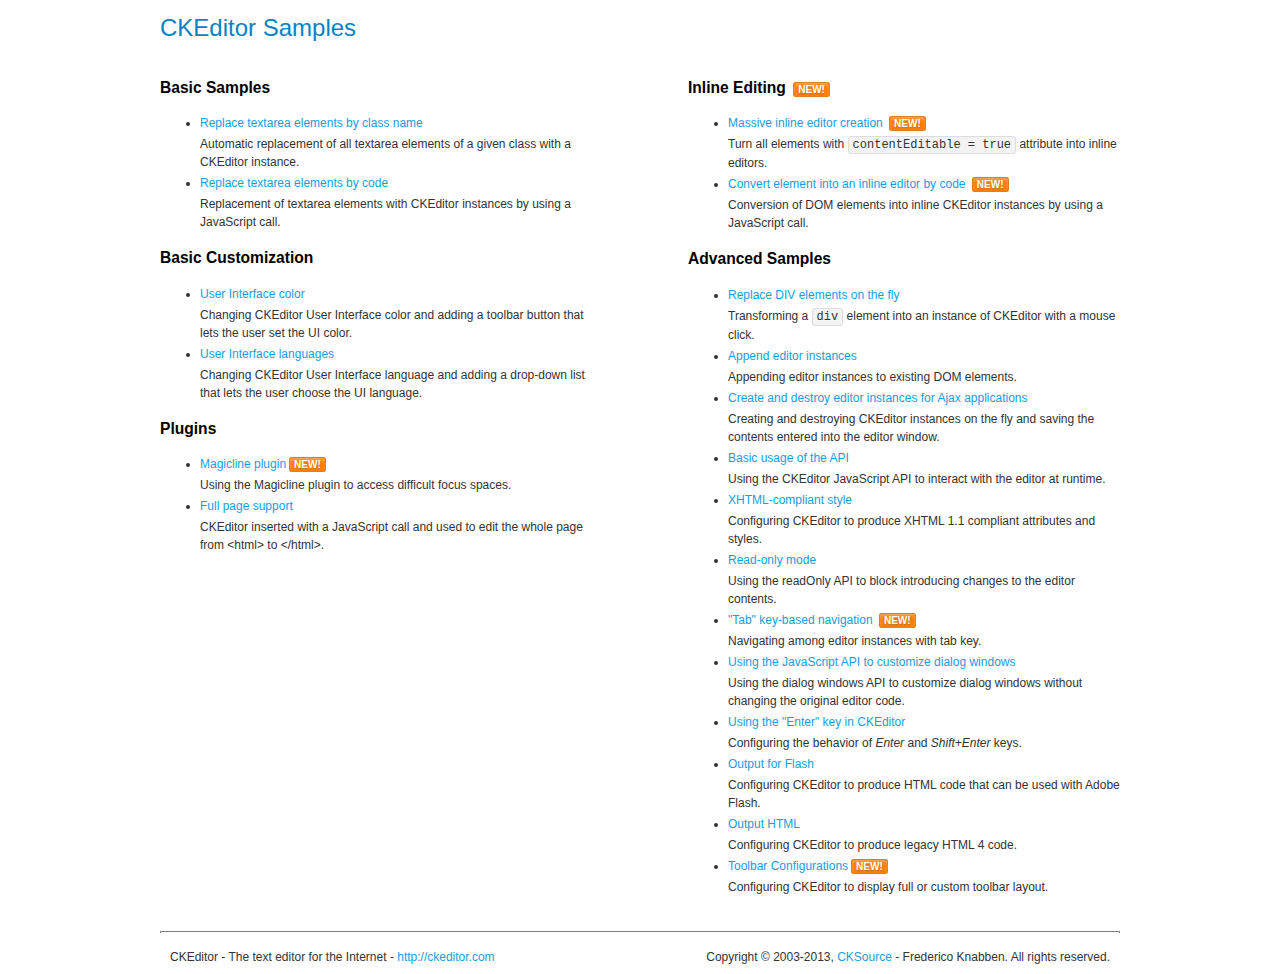
<file: platform-api/src/main/resources/static/js/ckeditor/samples/index.html>
<!DOCTYPE html>
<!--
Copyright (c) 2003-2013, CKSource - Frederico Knabben. All rights reserved.
For licensing, see LICENSE.html or http://ckeditor.com/license
-->
<html>
<head>
	<title>CKEditor Samples</title>
	<meta charset="utf-8">
	<link rel="stylesheet" href="sample.css">
</head>
<body>
	<h1 class="samples">
		CKEditor Samples
	</h1>
	<div class="twoColumns">
		<div class="twoColumnsLeft">
			<h2 class="samples">
				Basic Samples
			</h2>
			<dl class="samples">
				<dt><a class="samples" href="replacebyclass.html">Replace textarea elements by class name</a></dt>
				<dd>Automatic replacement of all textarea elements of a given class with a CKEditor instance.</dd>

				<dt><a class="samples" href="replacebycode.html">Replace textarea elements by code</a></dt>
				<dd>Replacement of textarea elements with CKEditor instances by using a JavaScript call.</dd>
			</dl>

			<h2 class="samples">
				Basic Customization
			</h2>
			<dl class="samples">
				<dt><a class="samples" href="uicolor.html">User Interface color</a></dt>
				<dd>Changing CKEditor User Interface color and adding a toolbar button that lets the user set the UI color.</dd>

				<dt><a class="samples" href="uilanguages.html">User Interface languages</a></dt>
				<dd>Changing CKEditor User Interface language and adding a drop-down list that lets the user choose the UI language.</dd>
			</dl>


			<h2 class="samples">Plugins</h2>
<dl class="samples">
<dt><a class="samples" href="plugins/magicline/magicline.html">Magicline plugin</a><span class="new">New!</span></dt>
<dd>Using the Magicline plugin to access difficult focus spaces.</dd>

<dt><a class="samples" href="plugins/wysiwygarea/fullpage.html">Full page support</a></dt>
<dd>CKEditor inserted with a JavaScript call and used to edit the whole page from &lt;html&gt; to &lt;/html&gt;.</dd>
</dl>
		</div>
		<div class="twoColumnsRight">
			<h2 class="samples">
				Inline Editing <span class="new">New!</span>
			</h2>
			<dl class="samples">
				<dt><a class="samples" href="inlineall.html">Massive inline editor creation</a> <span class="new">New!</span></dt>
				<dd>Turn all elements with <code>contentEditable = true</code> attribute into inline editors.</dd>

				<dt><a class="samples" href="inlinebycode.html">Convert element into an inline editor by code</a> <span class="new">New!</span></dt>
				<dd>Conversion of DOM elements into inline CKEditor instances by using a JavaScript call.</dd>

				
			</dl>

			<h2 class="samples">
				Advanced Samples
			</h2>
			<dl class="samples">
				<dt><a class="samples" href="divreplace.html">Replace DIV elements on the fly</a></dt>
				<dd>Transforming a <code>div</code> element into an instance of CKEditor with a mouse click.</dd>

				<dt><a class="samples" href="appendto.html">Append editor instances</a></dt>
				<dd>Appending editor instances to existing DOM elements.</dd>

				<dt><a class="samples" href="ajax.html">Create and destroy editor instances for Ajax applications</a></dt>
				<dd>Creating and destroying CKEditor instances on the fly and saving the contents entered into the editor window.</dd>

				<dt><a class="samples" href="api.html">Basic usage of the API</a></dt>
				<dd>Using the CKEditor JavaScript API to interact with the editor at runtime.</dd>

				<dt><a class="samples" href="xhtmlstyle.html">XHTML-compliant style</a></dt>
				<dd>Configuring CKEditor to produce XHTML 1.1 compliant attributes and styles.</dd>

				<dt><a class="samples" href="readonly.html">Read-only mode</a></dt>
				<dd>Using the readOnly API to block introducing changes to the editor contents.</dd>

				<dt><a class="samples" href="tabindex.html">"Tab" key-based navigation</a> <span class="new">New!</span></dt>
				<dd>Navigating among editor instances with tab key.</dd>


				
<dt><a class="samples" href="plugins/dialog/dialog.html">Using the JavaScript API to customize dialog windows</a></dt>
<dd>Using the dialog windows API to customize dialog windows without changing the original editor code.</dd>

<dt><a class="samples" href="plugins/enterkey/enterkey.html">Using the &quot;Enter&quot; key in CKEditor</a></dt>
<dd>Configuring the behavior of <em>Enter</em> and <em>Shift+Enter</em> keys.</dd>

<dt><a class="samples" href="plugins/htmlwriter/outputforflash.html">Output for Flash</a></dt>
<dd>Configuring CKEditor to produce HTML code that can be used with Adobe Flash.</dd>

<dt><a class="samples" href="plugins/htmlwriter/outputhtml.html">Output HTML</a></dt>
<dd>Configuring CKEditor to produce legacy HTML 4 code.</dd>

<dt><a class="samples" href="plugins/toolbar/toolbar.html">Toolbar Configurations</a><span class="new">New!</span></dt>
<dd>Configuring CKEditor to display full or custom toolbar layout.</dd>

			</dl>
		</div>
	</div>
	<div id="footer">
		<hr>
		<p>
			CKEditor - The text editor for the Internet - <a class="samples" href="http://ckeditor.com/">http://ckeditor.com</a>
		</p>
		<p id="copy">
			Copyright &copy; 2003-2013, <a class="samples" href="http://cksource.com/">CKSource</a> - Frederico Knabben. All rights reserved.
		</p>
	</div>
</body>
</html>
</file>
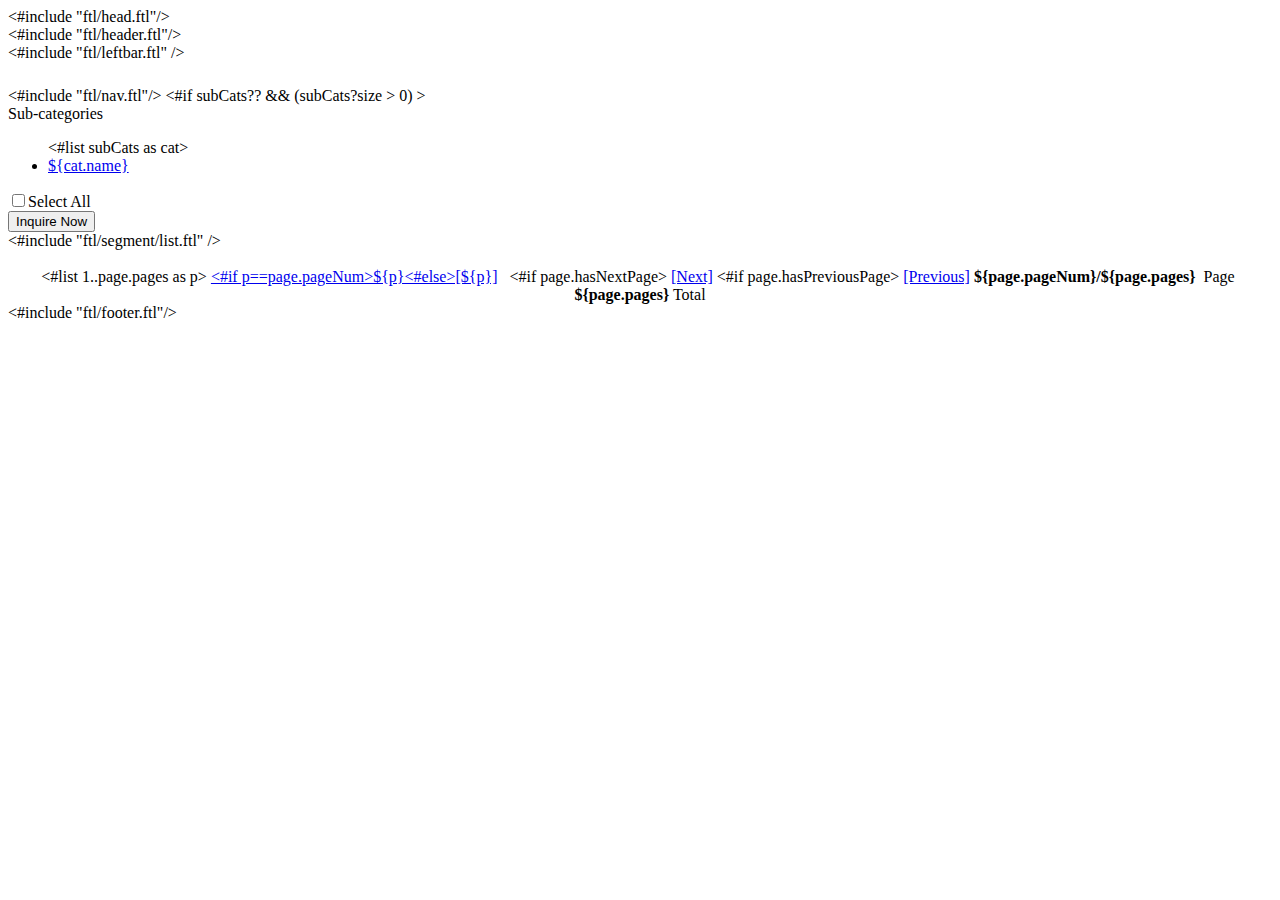
<file: company-api/src/main/resources/templates/list.htm>
<!DOCTYPE html PUBLIC "-//W3C//DTD XHTML 1.0 Strict//EN" "http://www.w3.org/TR/xhtml1/DTD/xhtml1-strict.dtd">
<html xmlns="http://www.w3.org/1999/xhtml">
<head>
    <#include "ftl/head.ftl"/>
</head>
<body>
<div class="container">
    <#include "ftl/header.ftl"/>

    <div class="pagebody clear">
        <div class="pageBG">
            <!-- 左侧导航栏 -->
            <#include "ftl/leftbar.ftl" />

            <div style="height:25px;"></div>
            <div class="mainbody">
                <!-- nav -->
                <#include "ftl/nav.ftl"/>


                <!-- 所有子categories. -->
                <#if subCats?? && (subCats?size > 0) >
                    <div class="SubCategories">
                        <div><span>Sub-categories</span></div>
                        <ul class="ContentList">
                            <#list subCats as cat>
                                <li id="subcat${cat.id}" class="childrenCatagory">
                                    <a href='product.html?catId=${cat.id}&pcatId=${cat.parentId}'>${cat.name}</a>
                                </li>
                            </#list>
                        </ul>
                    </div>
                </#if>


                <!-- 当前category -->

                <!-- list -->
                <div class="content productList">
                    <form name="feedback" action="feedback.html" method="post">
                        <div class="select">
                            <div class="checkbox">
                                <input type="checkbox" name="allSelected" onclick="Base.selectAll(this);"><label>Select
                                All</label>
                            </div>

                            <div class="button">
                                <input type="submit" name="inquire" value="Inquire Now">
                            </div>
                        </div>

                        <div class="productlist clear">
                            <!-- 列表 -->
                            <#include "ftl/segment/list.ftl" />

                            <br/><br/>

                            <!-- 分页 -->
                            <div align="center">
                                <#list 1..page.pages as p>
                                    <a style='color:cc0000'
                                       href=product.html?pageNum=${p}&pcatId=${pcatId!}&catId=${catId!}><#if p==page.pageNum>${p}<#else>[${p}]</#if></a>
                                </#list>

                                &nbsp;
                                <#if page.hasNextPage>
                                    <a href="product.html?pageNum=${page.pageNum + 1}&pcatId=${pcatId!}&catId=${catId!}">[Next]</a>
                                </#if>
                                <#if page.hasPreviousPage>
                                    <a href="product.html?pageNum=${page.pageNum - 1}&pcatId=${pcatId!}&catId=${catId!}">[Previous]</a>
                                </#if>

                                <b> ${page.pageNum}/${page.pages}</b>&nbsp; Page&nbsp; <b>${page.pages}</b> Total
                            </div>

                        </div>


                    </form>
                </div>

            </div>
        </div>
    </div>

    <!-- footer -->
    <#include "ftl/footer.ftl"/>
</div>
</div>
</body>
</html>
</file>
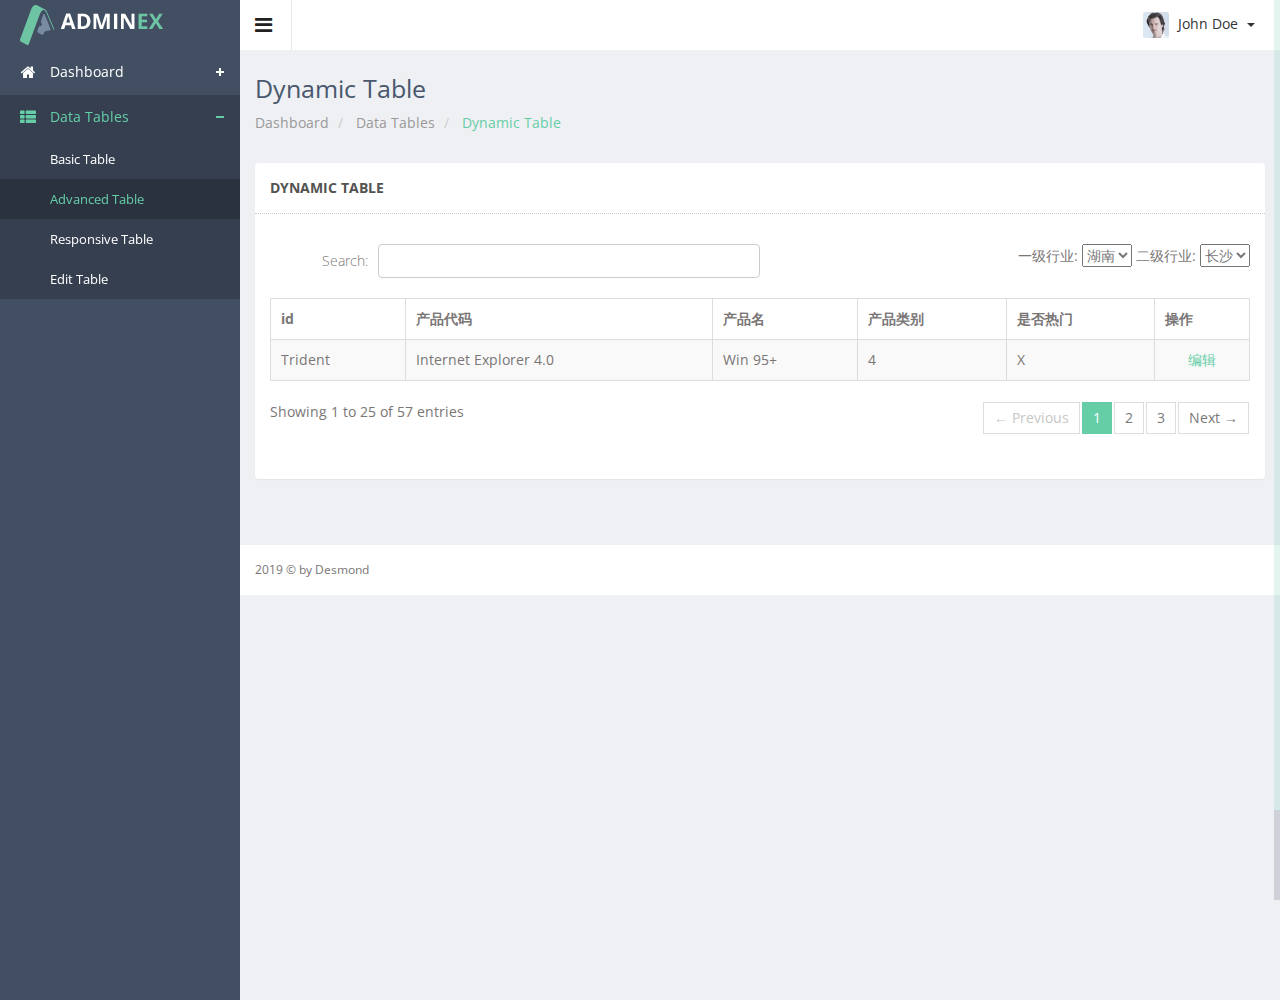
<file: platform-api/src/main/resources/static/dynamic_table.html>
<!DOCTYPE html>
<html lang="en">
<head>
    <meta charset="utf-8">
    <meta name="viewport" content="width=device-width, initial-scale=1.0, maximum-scale=1.0">
    <meta name="description" content="">
    <meta name="author" content="ThemeBucket">
    <link rel="shortcut icon" href="#" type="image/png">

    <title>Dynamic Table</title>

    <!--dynamic table-->
    <link href="js/advanced-datatable/css/demo_page.css" rel="stylesheet"/>
    <link href="js/advanced-datatable/css/demo_table.css" rel="stylesheet"/>
    <link rel="stylesheet" href="js/data-tables/DT_bootstrap.css"/>

    <link href="css/style.css" rel="stylesheet">
    <link href="css/style-responsive.css" rel="stylesheet">

    <!-- HTML5 shim and Respond.js IE8 support of HTML5 elements and media queries -->
    <!--[if lt IE 9]>
    <script src="js/html5shiv.js"></script>
    <script src="js/respond.min.js"></script>
    <![endif]-->
</head>

<body class="sticky-header">

<section>
    <!-- left side start-->
    <div class="left-side sticky-left-side">

        <!--logo and iconic logo start-->
        <div class="logo">
            <a href="index.html"><img src="images/logo.png" alt=""></a>
        </div>

        <div class="logo-icon text-center">
            <a href="index.html"><img src="images/logo_icon.png" alt=""></a>
        </div>
        <!--logo and iconic logo end-->


        <div class="left-side-inner">

            <!-- visible to small devices only -->
            <div class="visible-xs hidden-sm hidden-md hidden-lg">
                <div class="media logged-user">
                    <img alt="" src="images/photos/user-avatar.png" class="media-object">
                    <div class="media-body">
                        <h4><a href="#">John Doe</a></h4>
                        <span>"Hello There..."</span>
                    </div>
                </div>

                <h5 class="left-nav-title">Account Information</h5>
                <ul class="nav nav-pills nav-stacked custom-nav">
                    <li><a href="#"><i class="fa fa-user"></i> <span>Profile</span></a></li>
                    <li><a href="#"><i class="fa fa-cog"></i> <span>Settings</span></a></li>
                    <li><a href="#"><i class="fa fa-sign-out"></i> <span>Sign Out</span></a></li>
                </ul>
            </div>

            <!--sidebar nav start-->
            <ul class="nav nav-pills nav-stacked custom-nav">
                <li class="menu-list"><a href="index.html"><i class="fa fa-home"></i> <span>Dashboard</span></a>
                    <ul class="sub-menu-list">
                        <li><a href="index_alt.html"> Dashboard 1</a></li>
                        <li><a href="index.html"> Dashboard 2</a></li>
                    </ul>
                </li>

                <li class="menu-list nav-active"><a href="#"><i class="fa fa-th-list"></i> <span>Data Tables</span></a>
                    <ul class="sub-menu-list">
                        <li><a href="basic_table.html"> Basic Table</a></li>
                        <li class="active"><a href="dynamic_table.html"> Advanced Table</a></li>
                        <li><a href="responsive_table.html"> Responsive Table</a></li>
                        <li><a href="editable_table.html"> Edit Table</a></li>
                    </ul>
                </li>
            </ul>
            <!--sidebar nav end-->

        </div>
    </div>
    <!-- left side end-->

    <!-- main content start-->
    <div class="main-content">

        <!-- header section start-->
        <div class="header-section">

            <!--toggle button start-->
            <a class="toggle-btn"><i class="fa fa-bars"></i></a>
            <!--toggle button end-->

            <!--notification menu start -->
            <div class="menu-right">
                <ul class="notification-menu">
                    <li>
                        <a href="#" class="btn btn-default dropdown-toggle" data-toggle="dropdown">
                            <img src="images/photos/user-avatar.png" alt=""/>
                            John Doe
                            <span class="caret"></span>
                        </a>
                        <ul class="dropdown-menu dropdown-menu-usermenu pull-right">
                            <li><a href="#"><i class="fa fa-user"></i> Profile</a></li>
                            <li><a href="#"><i class="fa fa-cog"></i> Settings</a></li>
                            <li><a href="#"><i class="fa fa-sign-out"></i> Log Out</a></li>
                        </ul>
                    </li>

                </ul>
            </div>
            <!--notification menu end -->

        </div>
        <!-- header section end-->

        <!-- page heading start-->
        <div class="page-heading">
            <h3>
                Dynamic Table
            </h3>
            <ul class="breadcrumb">
                <li>
                    <a href="#">Dashboard</a>
                </li>
                <li>
                    <a href="#">Data Tables</a>
                </li>
                <li class="active"> Dynamic Table</li>
            </ul>
        </div>
        <!-- page heading end-->

        <!--body wrapper start-->
        <div class="wrapper">
            <div class="row">
                <div class="col-sm-12">
                    <section class="panel">
                        <header class="panel-heading">
                            Dynamic Table
                        </header>
                        <div class="panel-body">
                            <div class="adv-table">
                                <div class="row-fluid">
                                    <div class="span6">
                                        <div class="dataTables_filter" >
                                            一级行业:
                                            <select id="catSelect_lv1">
                                                <option>湖南</option>
                                                <option>广东</option>
                                            </select>

                                            二级行业:
                                            <select id="catSelect_lv2">
                                                <option>长沙</option>
                                                <option>衡阳</option>
                                            </select>
                                        </div>
                                    </div>

                                    <div class="span6">
                                        <div class="dataTables_filter" id="dynamic-table_filter2"><label>Search: <input
                                                type="text" class="form-control" aria-controls="dynamic-table"></label>
                                        </div>
                                    </div>
                                </div>

                                <!-- tables -->
                                <table class="display table table-bordered table-striped" id="dynamic-table">
                                    <thead>
                                    <tr>
                                        <th>id</th>
                                        <th>产品代码</th>
                                        <th>产品名</th>
                                        <th>产品类别</th>
                                        <th>是否热门</th>
                                        <th>操作</th>
                                    </tr>
                                    </thead>
                                    <tbody>
                                    <tr class="gradeX">
                                        <td>Trident</td>
                                        <td>Internet
                                            Explorer 4.0
                                        </td>
                                        <td>Win 95+</td>
                                        <td>4</td>
                                        <td>X</td>
                                        <td class="center">
                                            <a href="#">编辑</a>
                                        </td>
                                    </tr>
                                    </tbody>

                                </table>

                                <!-- pagination -->
                                <div class="row-fluid">
                                    <div class="span6">
                                        <div class="dataTables_info" id="dynamic-table_info">Showing 1 to 25 of 57
                                            entries
                                        </div>
                                    </div>
                                    <div class="span6">
                                        <div class="dataTables_paginate paging_bootstrap pagination">
                                            <ul>
                                                <li class="prev disabled"><a href="#">← Previous</a></li>
                                                <li class="active"><a href="#">1</a></li>
                                                <li><a href="#">2</a></li>
                                                <li><a href="#">3</a></li>
                                                <li class="next"><a href="#">Next → </a></li>
                                            </ul>
                                        </div>
                                    </div>
                                </div>
                            </div>
                        </div>
                    </section>
                </div>
            </div>
        </div>
        <!--body wrapper end-->

        <!--footer section start-->
        <footer>
            2019 &copy; by Desmond
        </footer>
        <!--footer section end-->


    </div>
    <!-- main content end-->
</section>

<!-- Placed js at the end of the document so the pages load faster -->
<script src="js/jquery-1.10.2.min.js"></script>
<script src="js/jquery-ui-1.9.2.custom.min.js"></script>
<script src="js/jquery-migrate-1.2.1.min.js"></script>
<script src="js/bootstrap.min.js"></script>
<script src="js/modernizr.min.js"></script>
<script src="js/jquery.nicescroll.js"></script>

<!--dynamic table-->
<script type="text/javascript" language="javascript" src="js/advanced-datatable/js/jquery.dataTables.js"></script>
<script type="text/javascript" src="js/data-tables/DT_bootstrap.js"></script>
<!--dynamic table initialization -->
<!--<script src="js/dynamic_table_init.js"></script>-->

<!--common scripts for all pages-->
<script src="js/scripts.js"></script>

</body>
</html>
</file>
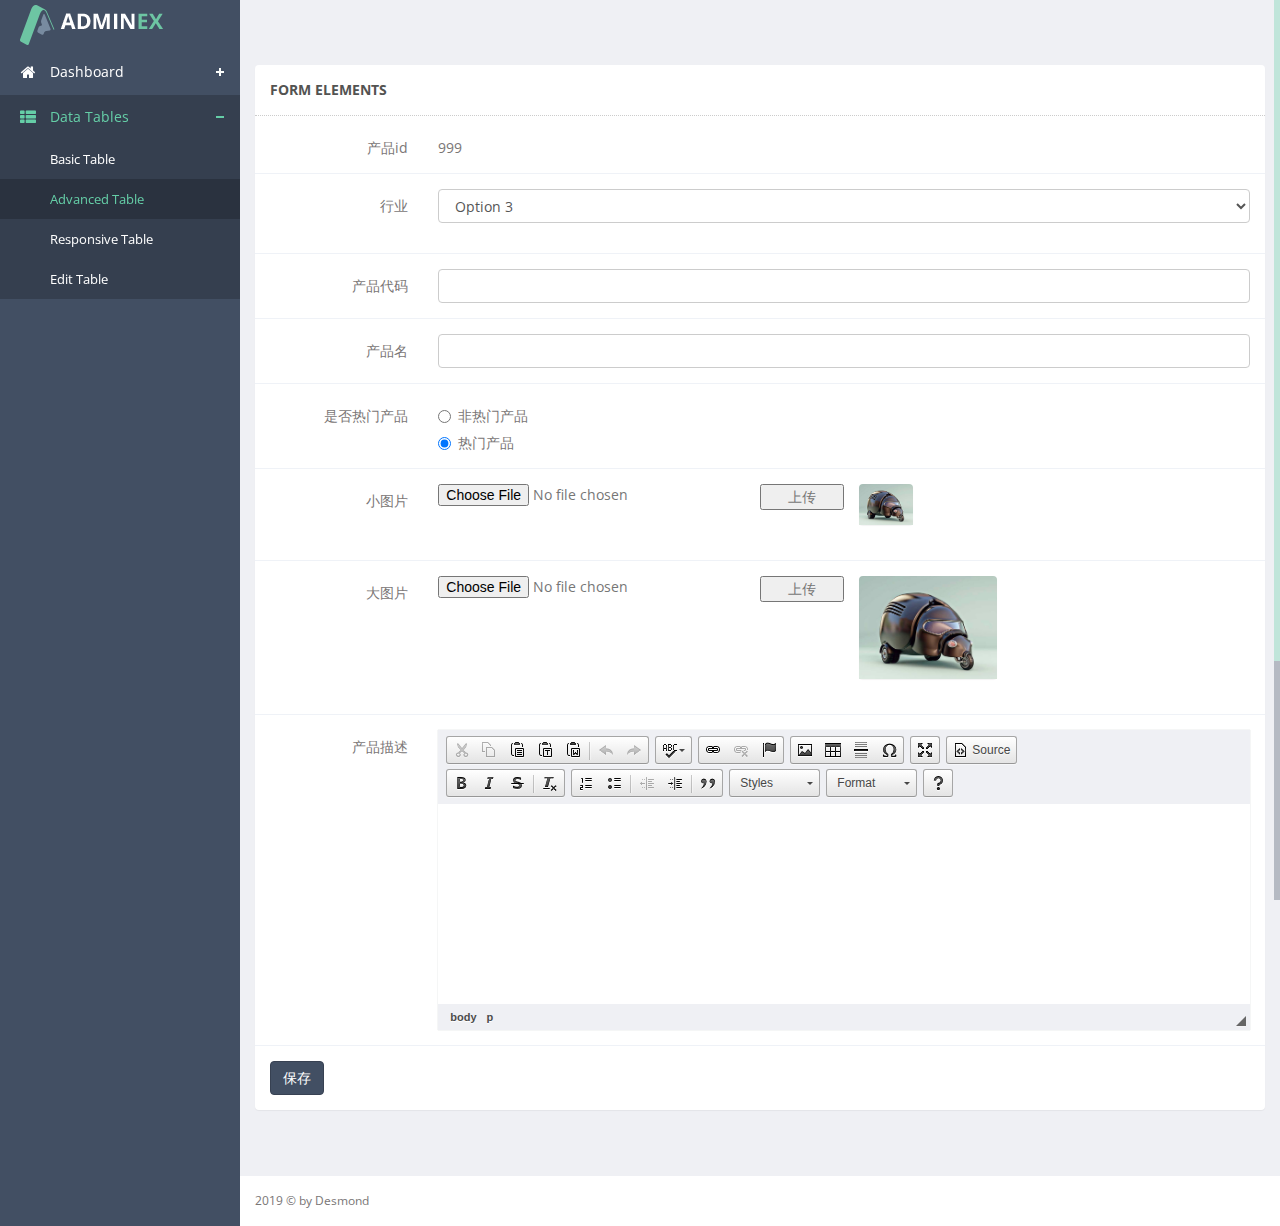
<file: platform-api/src/main/resources/static/form_layouts.html>
<!DOCTYPE html>
<html lang="en">
<head>
    <meta charset="utf-8">
    <meta name="viewport" content="width=device-width, initial-scale=1.0, maximum-scale=1.0">
    <meta name="description" content="">
    <meta name="author" content="ThemeBucket">
    <link rel="shortcut icon" href="#" type="image/png">

    <title>Form Layouts</title>

    <link href="css/style.css" rel="stylesheet">
    <link href="css/style-responsive.css" rel="stylesheet">

    <!-- HTML5 shim and Respond.js IE8 support of HTML5 elements and media queries -->
    <!--[if lt IE 9]>
    <script src="js/html5shiv.js"></script>
    <script src="js/respond.min.js"></script>
    <![endif]-->
</head>

<body class="sticky-header">
<section>
    <!-- left side start-->
    <div class="left-side sticky-left-side">

        <!--logo and iconic logo start-->
        <div class="logo">
            <a href="index.html"><img src="images/logo.png" alt=""></a>
        </div>

        <div class="logo-icon text-center">
            <a href="index.html"><img src="images/logo_icon.png" alt=""></a>
        </div>
        <!--logo and iconic logo end-->


        <div class="left-side-inner">

            <!-- visible to small devices only -->
            <div class="visible-xs hidden-sm hidden-md hidden-lg">
                <div class="media logged-user">
                    <img alt="" src="images/photos/user-avatar.png" class="media-object">
                    <div class="media-body">
                        <h4><a href="#">John Doe</a></h4>
                        <span>"Hello There..."</span>
                    </div>
                </div>

                <h5 class="left-nav-title">Account Information</h5>
                <ul class="nav nav-pills nav-stacked custom-nav">
                    <li><a href="#"><i class="fa fa-user"></i> <span>Profile</span></a></li>
                    <li><a href="#"><i class="fa fa-cog"></i> <span>Settings</span></a></li>
                    <li><a href="#"><i class="fa fa-sign-out"></i> <span>Sign Out</span></a></li>
                </ul>
            </div>

            <!--sidebar nav start-->
            <ul class="nav nav-pills nav-stacked custom-nav">
                <li class="menu-list"><a href="index.html"><i class="fa fa-home"></i> <span>Dashboard</span></a>
                    <ul class="sub-menu-list">
                        <li><a href="index_alt.html"> Dashboard 1</a></li>
                        <li><a href="index.html"> Dashboard 2</a></li>
                    </ul>
                </li>

                <li class="menu-list nav-active"><a href="#"><i class="fa fa-th-list"></i> <span>Data Tables</span></a>
                    <ul class="sub-menu-list">
                        <li><a href="basic_table.html"> Basic Table</a></li>
                        <li class="active"><a href="dynamic_table.html"> Advanced Table</a></li>
                        <li><a href="responsive_table.html"> Responsive Table</a></li>
                        <li><a href="editable_table.html"> Edit Table</a></li>
                    </ul>
                </li>
            </ul>
            <!--sidebar nav end-->

        </div>
    </div>
    <!-- left side end-->

    <!-- main content start-->
    <div class="main-content">

        <!--body wrapper start-->
        <section class="wrapper">
            <!-- page start-->

            <div class="row">
                <div class="col-lg-12">
                    <section class="panel">
                        <header class="panel-heading">
                            Form Elements
                        </header>
                        <div class="panel-body">
                            <form class="form-horizontal adminex-form" id="product_form">
                                <div class="form-group">
                                    <label class="col-lg-2 col-sm-2 control-label">产品id</label>
                                    <div class="col-lg-10">
                                        <input type="hidden" name="id" value="${prod!}" />
                                        <p class="form-control-static">999</p>
                                    </div>
                                </div>
                                <div class="form-group">
                                    <label class="col-sm-2 control-label col-lg-2">行业</label>
                                    <div class="col-lg-10">
                                        <select class="form-control m-bot15" name="categoryId">
                                            <option>Option 1</option>
                                            <option>Option 2</option>
                                            <option selected>Option 3</option>
                                        </select>
                                    </div>
                                </div>
                                <div class="form-group">
                                    <label class="col-sm-2 col-sm-2 control-label">产品代码</label>
                                    <div class="col-sm-10">
                                        <input type="text" name="code" class="form-control">
                                    </div>
                                </div>
                                <div class="form-group">
                                    <label class="col-sm-2 col-sm-2 control-label">产品名</label>
                                    <div class="col-sm-10">
                                        <input type="text" name="name" class="form-control">
                                    </div>
                                </div>

                                <div class="form-group">
                                    <label class="col-sm-2 control-label col-lg-2" >是否热门产品</label>
                                    <div class="col-lg-10">
                                        <div class="radio">
                                            <label>
                                                <input type="radio" name="hotFlag" id="optionsRadios1"
                                                       value="false">
                                                非热门产品
                                            </label>
                                        </div>
                                        <div class="radio">
                                            <label>
                                                <input type="radio" name="hotFlag" id="optionsRadios2"
                                                       value="true" checked>
                                                热门产品
                                            </label>
                                        </div>
                                    </div>
                                </div>


                                <div class="form-group">
                                    <label class="col-sm-2 col-sm-2 control-label">小图片</label>
                                    <input type="file" class="col-sm-4" id="small_prod_file">
                                    <input type="hidden" value="" name="imgName" id="imgName" />
                                    <input type="hidden" value="" name="imgPath" id="smallProdImgPath" />
                                    <input type="button" class="col-sm-1" id="small_prod_img_btn" value="上传"/>
                                    <div class="col-md-1">
                                        <div class="panel widget-info-one">
                                            <div class="avatar-img">
                                                <img src="images/gallery/image3.jpg" id = "small_prod_img" alt="">
                                            </div>
                                        </div>
                                    </div>
                                </div>

                                <div class="form-group">
                                    <label class="col-sm-2 col-sm-2 control-label">大图片</label>
                                    <input type="file" class="col-sm-4" id="big_prod_file">
                                    <input type="hidden" value="" name="imgPathLarge" id="bigProdImgPath" />
                                    <input type="button" class="col-sm-1" id="big_prod_img_btn" value="上传"/>
                                    <div class="col-md-2">
                                        <div class="panel widget-info-one">
                                            <div class="avatar-img">
                                                <img src="images/gallery/image3.jpg" id = "big_prod_img" alt="">
                                            </div>
                                        </div>
                                    </div>
                                </div>

                                <div class="form-group">
                                    <label class="col-sm-2 col-sm-2 control-label">产品描述</label>

                                    <div class="col-sm-10">
                                        <textarea class="form-control ckeditor" name="desc" rows="6"></textarea>
                                    </div>
                                </div>


                                <button type="submit" class="btn btn-primary">保存</button>
                            </form>
                        </div>
                    </section>
                </div>
            </div>
            <!-- page end-->
        </section>
        <!--body wrapper end-->

        <!--footer section start-->
        <footer>
            2019 &copy;  by Desmond
        </footer>
        <!--footer section end-->


    </div>
    <!-- main content end-->
</section>

<!-- Placed js at the end of the document so the pages load faster -->
<script src="js/jquery-1.10.2.min.js"></script>
<script src="js/jquery-ui-1.9.2.custom.min.js"></script>
<script src="js/jquery-migrate-1.2.1.min.js"></script>
<script src="js/bootstrap.min.js"></script>
<script src="js/modernizr.min.js"></script>
<script src="js/jquery.nicescroll.js"></script>

<script type="text/javascript" src="js/ckeditor/ckeditor.js"></script>

<!--common scripts for all pages-->
<script src="js/scripts.js"></script>

<script type="text/javascript">
    $('#small_prod_img_btn').click(function () {
        var file = $('#small_prod_file');
        var fileName = $('#imgName');
        var filePath = $('#smallProdImgPath');
        var img = $('#small_prod_img');

        upload(file, img, fileName, filePath);
    });

    $('#big_prod_img_btn').click(function () {
        var file = $('#big_prod_file');
        var fileName = $('#imgName');
        var filePath = $('#bigProdImgPath');
        var img = $('#big_prod_img');

        upload(file, img, fileName, filePath);
    });


    var upload = function ($fileInput, $img, $fileName, $filePath) {
        var formData = new FormData();
        formData.append("file", $fileInput[0].files[0]);
        $.ajax({
            url : 'http://localhost:9096/file/upload',
            type : 'POST',
            data : formData,
            // 告诉jQuery不要去处理发送的数据
            processData : false,
            // 告诉jQuery不要去设置Content-Type请求头
            contentType : false,
            beforeSend:function(){
                console.log("正在进行，请稍候");
            },
            success : function(responseStr) {
                var url = responseStr.url;
                var fileName = responseStr.fileName;
                var filePath = responseStr.filePath;

                $img.attr('src', url);
                $img.attr('alt', fileName);

                $fileName.val(fileName);
                $filePath.val(filePath);
            },
            error : function(responseStr) {
                console.log("error");
            }
        });
    }
</script>

</body>
</html>
</file>
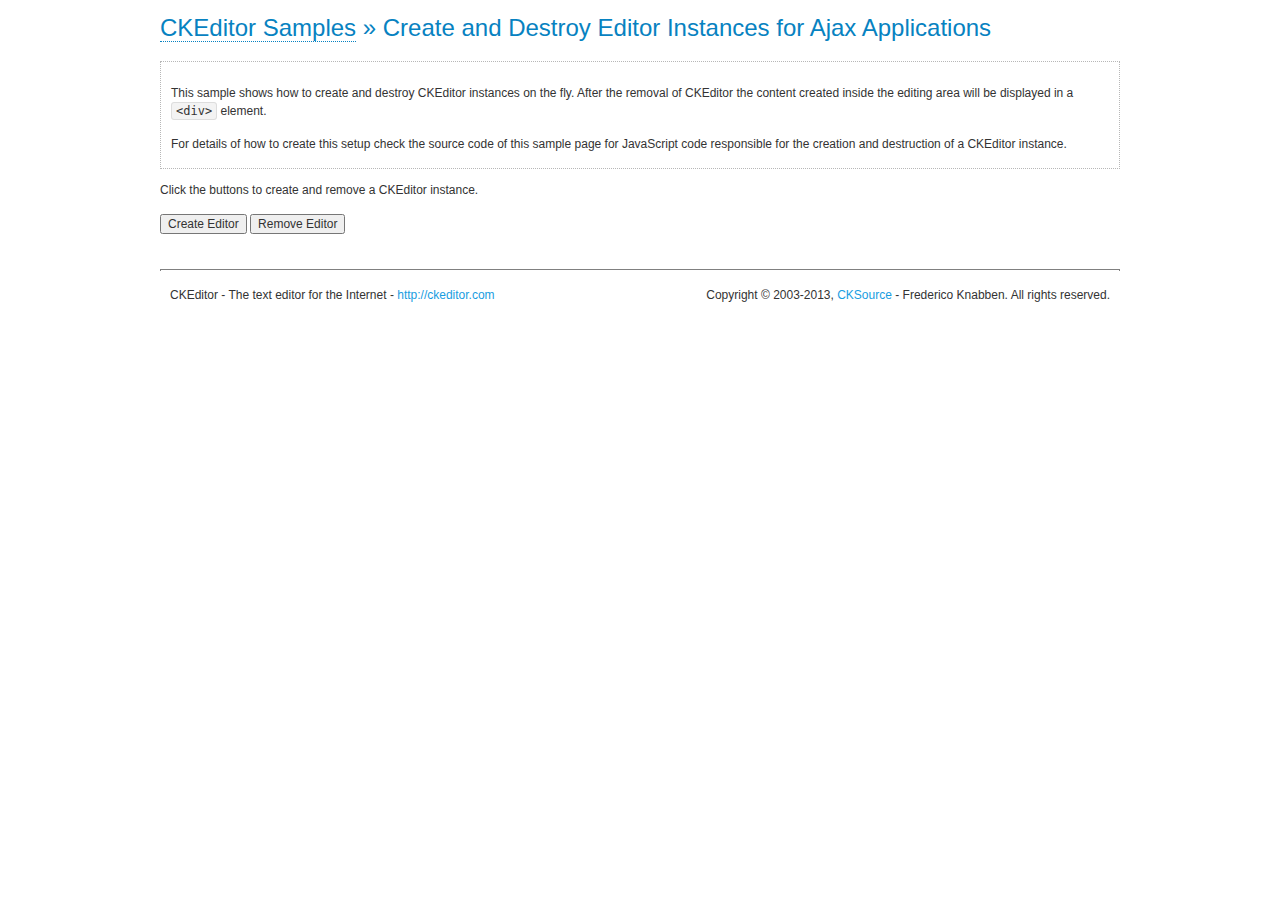
<file: platform-api/src/main/resources/static/js/ckeditor/samples/ajax.html>
<!DOCTYPE html>
<!--
Copyright (c) 2003-2013, CKSource - Frederico Knabben. All rights reserved.
For licensing, see LICENSE.html or http://ckeditor.com/license
-->
<html>
<head>
	<title>Ajax &mdash; CKEditor Sample</title>
	<meta charset="utf-8">
	<script src="../ckeditor.js"></script>
	<link rel="stylesheet" href="sample.css">
	<script>

		var editor, html = '';

		function createEditor() {
			if ( editor )
				return;

			// Create a new editor inside the <div id="editor">, setting its value to html
			var config = {};
			editor = CKEDITOR.appendTo( 'editor', config, html );
		}

		function removeEditor() {
			if ( !editor )
				return;

			// Retrieve the editor contents. In an Ajax application, this data would be
			// sent to the server or used in any other way.
			document.getElementById( 'editorcontents' ).innerHTML = html = editor.getData();
			document.getElementById( 'contents' ).style.display = '';

			// Destroy the editor.
			editor.destroy();
			editor = null;
		}

	</script>
</head>
<body>
	<h1 class="samples">
		<a href="index.html">CKEditor Samples</a> &raquo; Create and Destroy Editor Instances for Ajax Applications
	</h1>
	<div class="description">
		<p>
			This sample shows how to create and destroy CKEditor instances on the fly. After the removal of CKEditor the content created inside the editing
			area will be displayed in a <code>&lt;div&gt;</code> element.
		</p>
		<p>
			For details of how to create this setup check the source code of this sample page
			for JavaScript code responsible for the creation and destruction of a CKEditor instance.
		</p>
	</div>
	<p>Click the buttons to create and remove a CKEditor instance.</p>
	<p>
		<input onclick="createEditor();" type="button" value="Create Editor">
		<input onclick="removeEditor();" type="button" value="Remove Editor">
	</p>
	<!-- This div will hold the editor. -->
	<div id="editor">
	</div>
	<div id="contents" style="display: none">
		<p>
			Edited Contents:
		</p>
		<!-- This div will be used to display the editor contents. -->
		<div id="editorcontents">
		</div>
	</div>
	<div id="footer">
		<hr>
		<p>
			CKEditor - The text editor for the Internet - <a class="samples" href="http://ckeditor.com/">http://ckeditor.com</a>
		</p>
		<p id="copy">
			Copyright &copy; 2003-2013, <a class="samples" href="http://cksource.com/">CKSource</a> - Frederico
			Knabben. All rights reserved.
		</p>
	</div>
</body>
</html>
</file>
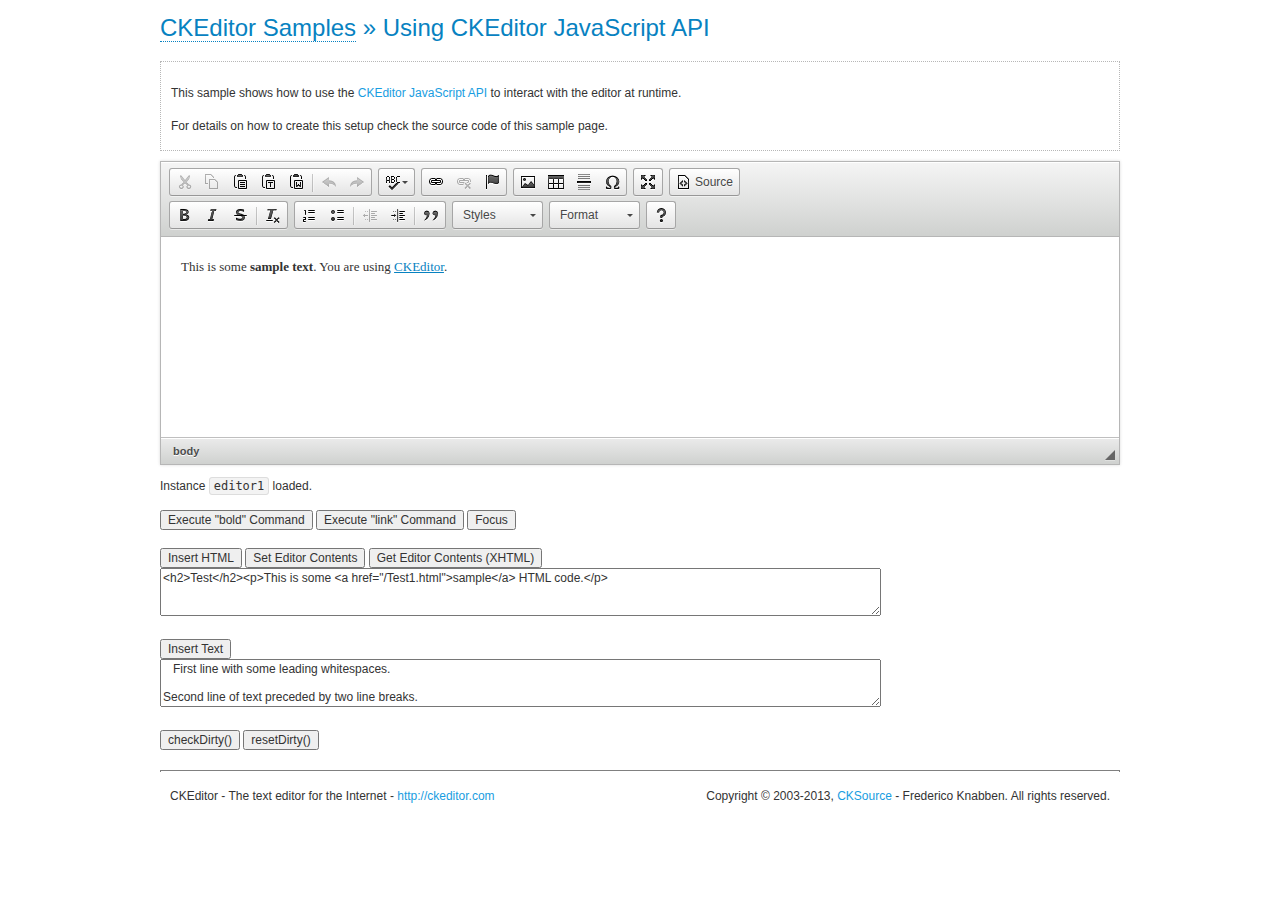
<file: platform-api/src/main/resources/static/js/ckeditor/samples/api.html>
<!DOCTYPE html>
<!--
Copyright (c) 2003-2013, CKSource - Frederico Knabben. All rights reserved.
For licensing, see LICENSE.html or http://ckeditor.com/license
-->
<html>
<head>
	<meta charset="utf-8">
	<title>API Usage &mdash; CKEditor Sample</title>
	<script src="../ckeditor.js"></script>
	<link href="sample.css" rel="stylesheet">
	<script>

// The instanceReady event is fired, when an instance of CKEditor has finished
// its initialization.
CKEDITOR.on( 'instanceReady', function( ev ) {
	// Show the editor name and description in the browser status bar.
	document.getElementById( 'eMessage' ).innerHTML = 'Instance <code>' + ev.editor.name + '<\/code> loaded.';

	// Show this sample buttons.
	document.getElementById( 'eButtons' ).style.display = 'block';
});

function InsertHTML() {
	// Get the editor instance that we want to interact with.
	var editor = CKEDITOR.instances.editor1;
	var value = document.getElementById( 'htmlArea' ).value;

	// Check the active editing mode.
	if ( editor.mode == 'wysiwyg' )
	{
		// Insert HTML code.
		// http://docs.ckeditor.com/#!/api/CKEDITOR.editor-method-insertHtml
		editor.insertHtml( value );
	}
	else
		alert( 'You must be in WYSIWYG mode!' );
}

function InsertText() {
	// Get the editor instance that we want to interact with.
	var editor = CKEDITOR.instances.editor1;
	var value = document.getElementById( 'txtArea' ).value;

	// Check the active editing mode.
	if ( editor.mode == 'wysiwyg' )
	{
		// Insert as plain text.
		// http://docs.ckeditor.com/#!/api/CKEDITOR.editor-method-insertText
		editor.insertText( value );
	}
	else
		alert( 'You must be in WYSIWYG mode!' );
}

function SetContents() {
	// Get the editor instance that we want to interact with.
	var editor = CKEDITOR.instances.editor1;
	var value = document.getElementById( 'htmlArea' ).value;

	// Set editor contents (replace current contents).
	// http://docs.ckeditor.com/#!/api/CKEDITOR.editor-method-setData
	editor.setData( value );
}

function GetContents() {
	// Get the editor instance that you want to interact with.
	var editor = CKEDITOR.instances.editor1;

	// Get editor contents
	// http://docs.ckeditor.com/#!/api/CKEDITOR.editor-method-getData
	alert( editor.getData() );
}

function ExecuteCommand( commandName ) {
	// Get the editor instance that we want to interact with.
	var editor = CKEDITOR.instances.editor1;

	// Check the active editing mode.
	if ( editor.mode == 'wysiwyg' )
	{
		// Execute the command.
		// http://docs.ckeditor.com/#!/api/CKEDITOR.editor-method-execCommand
		editor.execCommand( commandName );
	}
	else
		alert( 'You must be in WYSIWYG mode!' );
}

function CheckDirty() {
	// Get the editor instance that we want to interact with.
	var editor = CKEDITOR.instances.editor1;
	// Checks whether the current editor contents present changes when compared
	// to the contents loaded into the editor at startup
	// http://docs.ckeditor.com/#!/api/CKEDITOR.editor-method-checkDirty
	alert( editor.checkDirty() );
}

function ResetDirty() {
	// Get the editor instance that we want to interact with.
	var editor = CKEDITOR.instances.editor1;
	// Resets the "dirty state" of the editor (see CheckDirty())
	// http://docs.ckeditor.com/#!/api/CKEDITOR.editor-method-resetDirty
	editor.resetDirty();
	alert( 'The "IsDirty" status has been reset' );
}

function Focus() {
	CKEDITOR.instances.editor1.focus();
}

function onFocus() {
	document.getElementById( 'eMessage' ).innerHTML = '<b>' + this.name + ' is focused </b>';
}

function onBlur() {
	document.getElementById( 'eMessage' ).innerHTML = this.name + ' lost focus';
}

	</script>

</head>
<body>
	<h1 class="samples">
		<a href="index.html">CKEditor Samples</a> &raquo; Using CKEditor JavaScript API
	</h1>
	<div class="description">
	<p>
		This sample shows how to use the
		<a class="samples" href="http://docs.ckeditor.com/#!/api/CKEDITOR.editor">CKEditor JavaScript API</a>
		to interact with the editor at runtime.
	</p>
	<p>
		For details on how to create this setup check the source code of this sample page.
	</p>
	</div>

	<!-- This <div> holds alert messages to be display in the sample page. -->
	<div id="alerts">
		<noscript>
			<p>
				<strong>CKEditor requires JavaScript to run</strong>. In a browser with no JavaScript
				support, like yours, you should still see the contents (HTML data) and you should
				be able to edit it normally, without a rich editor interface.
			</p>
		</noscript>
	</div>
	<form action="../../../samples/sample_posteddata.php" method="post">
		<textarea cols="100" id="editor1" name="editor1" rows="10">&lt;p&gt;This is some &lt;strong&gt;sample text&lt;/strong&gt;. You are using &lt;a href="http://ckeditor.com/"&gt;CKEditor&lt;/a&gt;.&lt;/p&gt;</textarea>

		<script>
			// Replace the <textarea id="editor1"> with an CKEditor instance.
			CKEDITOR.replace( 'editor1', {
				on: {
					focus: onFocus,
					blur: onBlur,

					// Check for availability of corresponding plugins.
					pluginsLoaded: function( evt ) {
						var doc = CKEDITOR.document, ed = evt.editor;
						if ( !ed.getCommand( 'bold' ) )
							doc.getById( 'exec-bold' ).hide();
						if ( !ed.getCommand( 'link' ) )
							doc.getById( 'exec-link' ).hide();
					}
				}
			});
		</script>

		<p id="eMessage">
		</p>

		<div id="eButtons" style="display: none">
			<input id="exec-bold" onclick="ExecuteCommand('bold');" type="button" value="Execute &quot;bold&quot; Command">
			<input id="exec-link" onclick="ExecuteCommand('link');" type="button" value="Execute &quot;link&quot; Command">
			<input onclick="Focus();" type="button" value="Focus">
			<br><br>
			<input onclick="InsertHTML();" type="button" value="Insert HTML">
			<input onclick="SetContents();" type="button" value="Set Editor Contents">
			<input onclick="GetContents();" type="button" value="Get Editor Contents (XHTML)">
			<br>
			<textarea cols="100" id="htmlArea" rows="3">&lt;h2&gt;Test&lt;/h2&gt;&lt;p&gt;This is some &lt;a href="/Test1.html"&gt;sample&lt;/a&gt; HTML code.&lt;/p&gt;</textarea>
			<br>
			<br>
			<input onclick="InsertText();" type="button" value="Insert Text">
			<br>
			<textarea cols="100" id="txtArea" rows="3">   First line with some leading whitespaces.

Second line of text preceded by two line breaks.</textarea>
			<br>
			<br>
			<input onclick="CheckDirty();" type="button" value="checkDirty()">
			<input onclick="ResetDirty();" type="button" value="resetDirty()">
		</div>
	</form>
	<div id="footer">
		<hr>
		<p>
			CKEditor - The text editor for the Internet - <a class="samples" href="http://ckeditor.com/">http://ckeditor.com</a>
		</p>
		<p id="copy">
			Copyright &copy; 2003-2013, <a class="samples" href="http://cksource.com/">CKSource</a> - Frederico
			Knabben. All rights reserved.
		</p>
	</div>
</body>
</html>
</file>
<file: platform-api/src/main/resources/static/js/ckeditor/samples/sample.css>
/*
Copyright (c) 2003-2013, CKSource - Frederico Knabben. All rights reserved.
For licensing, see LICENSE.html or http://ckeditor.com/license
*/

html, body, h1, h2, h3, h4, h5, h6, div, span, blockquote, p, address, form, fieldset, img, ul, ol, dl, dt, dd, li, hr, table, td, th, strong, em, sup, sub, dfn, ins, del, q, cite, var, samp, code, kbd, tt, pre
{
	line-height: 1.5em;
}

body
{
	padding: 10px 30px;
}

input, textarea, select, option, optgroup, button, td, th
{
	font-size: 100%;
}

pre, code, kbd, samp, tt
{
	font-family: monospace,monospace;
	font-size: 1em;
}

body {
    width: 960px;
    margin: 0 auto;
}

code
{
	background: #f3f3f3;
	border: 1px solid #ddd;
	padding: 1px 4px;

	-moz-border-radius: 3px;
	-webkit-border-radius: 3px;
	border-radius: 3px;
}

.new
{
	background: #FF7E00;
	border: 1px solid #DA8028;
	color: #fff;
	font-size: 10px;
	font-weight: bold;
	padding: 1px 4px;
	text-shadow: 0 1px 0 #C97626;
	text-transform: uppercase;
	margin: 0 0 0 3px;

	-moz-border-radius: 3px;
	-webkit-border-radius: 3px;
	border-radius: 3px;

	-moz-box-shadow: 0 2px 3px 0 #FFA54E inset;
	-webkit-box-shadow: 0 2px 3px 0 #FFA54E inset;
	box-shadow: 0 2px 3px 0 #FFA54E inset;
}

h1.samples
{
	color: #0782C1;
	font-size: 200%;
	font-weight: normal;
	margin: 0;
	padding: 0;
}

h1.samples a
{
	color: #0782C1;
	text-decoration: none;
	border-bottom: 1px dotted #0782C1;
}

.samples a:hover
{
	border-bottom: 1px dotted #0782C1;
}

h2.samples
{
	color: #000000;
	font-size: 130%;
	margin: 15px 0 0 0;
	padding: 0;
}

p, blockquote, address, form, pre, dl, h1.samples, h2.samples
{
	margin-bottom: 15px;
}

ul.samples
{
	margin-bottom: 15px;
}

.clear
{
	clear: both;
}

fieldset
{
	margin: 0;
	padding: 10px;
}

body, input, textarea
{
	color: #333333;
	font-family: Arial, Helvetica, sans-serif;
}

body
{
	font-size: 75%;
}

a.samples
{
	color: #189DE1;
	text-decoration: none;
}

form
{
	margin: 0;
	padding: 0;
}

pre.samples
{
	background-color: #F7F7F7;
	border: 1px solid #D7D7D7;
	overflow: auto;
	padding: 0.25em;
	white-space: pre-wrap; /* CSS 2.1 */
	word-wrap: break-word; /* IE7 */
	-moz-tab-size: 4;
	-o-tab-size: 4;
	-webkit-tab-size: 4;
	tab-size: 4;
}

#footer
{
	clear: both;
	padding-top: 10px;
}

#footer hr
{
	margin: 10px 0 15px 0;
	height: 1px;
	border: solid 1px gray;
	border-bottom: none;
}

#footer p
{
	margin: 0 10px 10px 10px;
	float: left;
}

#footer #copy
{
	float: right;
}

#outputSample
{
	width: 100%;
	table-layout: fixed;
}

#outputSample thead th
{
	color: #dddddd;
	background-color: #999999;
	padding: 4px;
	white-space: nowrap;
}

#outputSample tbody th
{
	vertical-align: top;
	text-align: left;
}

#outputSample pre
{
	margin: 0;
	padding: 0;
}

.description
{
	border: 1px dotted #B7B7B7;
	margin-bottom: 10px;
	padding: 10px 10px 0;
	overflow: hidden;
}

label
{
	display: block;
	margin-bottom: 6px;
}

/**
 *	CKEditor editables are automatically set with the "cke_editable" class
 *	plus cke_editable_(inline|themed) depending on the editor type.
 */

/* Style a bit the inline editables. */
.cke_editable.cke_editable_inline
{
	cursor: pointer;
}

/* Once an editable element gets focused, the "cke_focus" class is
   added to it, so we can style it differently. */
.cke_editable.cke_editable_inline.cke_focus
{
	box-shadow: inset 0px 0px 20px 3px #ddd, inset 0 0 1px #000;
	outline: none;
	background: #eee;
	cursor: text;
}

/* Avoid pre-formatted overflows inline editable. */
.cke_editable_inline pre
{
	white-space: pre-wrap;
	word-wrap: break-word;
}

/**
 *	Samples index styles.
 */

.twoColumns,
.twoColumnsLeft,
.twoColumnsRight
{
	overflow: hidden;
}

.twoColumnsLeft,
.twoColumnsRight
{
	width: 45%;
}

.twoColumnsLeft
{
	float: left;
}

.twoColumnsRight
{
	float: right;
}

dl.samples
{
	padding: 0 0 0 40px;
}
dl.samples > dt
{
	display: list-item;
	list-style-type: disc;
	list-style-position: outside;
	margin: 0 0 3px;
}
dl.samples > dd
{
	margin: 0 0 3px;
}
.warning
{
    color: #ff0000;
	background-color: #FFCCBA;
    border: 2px dotted #ff0000;
	padding: 15px 10px;
	margin: 10px 0;
}

/* Used on inline samples */

blockquote
{
	font-style: italic;
	font-family: Georgia, Times, "Times New Roman", serif;
	padding: 2px 0;
	border-style: solid;
	border-color: #ccc;
	border-width: 0;
}

.cke_contents_ltr blockquote
{
	padding-left: 20px;
	padding-right: 8px;
	border-left-width: 5px;
}

.cke_contents_rtl blockquote
{
	padding-left: 8px;
	padding-right: 20px;
	border-right-width: 5px;
}

img.right {
    border: 1px solid #ccc;
    float: right;
    margin-left: 15px;
    padding: 5px;
}

img.left {
    border: 1px solid #ccc;
    float: left;
    margin-right: 15px;
    padding: 5px;
}
</file>
<file: platform-api/src/main/resources/static/js/advanced-datatable/css/demo_page.css>
/* * * * * * * * * * * * * * * * * * * * * * * * * * * * * * * * * * * * *
 * General page setup
 */
#dt_example {
	font: 80%/1.45em "Lucida Grande", Verdana, Arial, Helvetica, sans-serif;
	margin: 0;
	padding: 0;
	color: #333;
	background-color: #fff;
}


#dt_example #container {
	width: 800px;
	margin: 30px auto;
	padding: 0;
}


#dt_example #footer {
	margin: 50px auto 0 auto;
	padding: 0;
}

#dt_example #demo {
	margin: 30px auto 0 auto;
}

#dt_example .demo_jui {
	margin: 30px auto 0 auto;
}

#dt_example .big {
	font-size: 1.3em;
	font-weight: bold;
	line-height: 1.6em;
	color: #4E6CA3;
}

#dt_example .spacer {
	height: 20px;
	clear: both;
}

#dt_example .clear {
	clear: both;
}

#dt_example pre {
	padding: 15px;
	background-color: #F5F5F5;
	border: 1px solid #CCCCCC;
}

#dt_example h1 {
	margin-top: 2em;
	font-size: 1.3em;
	font-weight: normal;
	line-height: 1.6em;
	color: #4E6CA3;
	border-bottom: 1px solid #B0BED9;
	clear: both;
}

#dt_example h2 {
	font-size: 1.2em;
	font-weight: normal;
	line-height: 1.6em;
	color: #4E6CA3;
	clear: both;
}

#dt_example a {
	color: #0063DC;
	text-decoration: none;
}

#dt_example a:hover {
	text-decoration: underline;
}

#dt_example ul {
	color: #4E6CA3;
}

.css_right {
	float: right;
}

.css_left {
	float: left;
}

.demo_links {
	float: left;
	width: 50%;
	margin-bottom: 1em;
}

#demo_info {
	padding: 5px;
	border: 1px solid #B0BED9;
	height: 100px;
	width: 100%;
	overflow: auto;
}

#dt_example code {
	font-family: Menlo, Monaco, Consolas, "Courier New", monospace;
	padding: 2px 4px !important;
	white-space: nowrap;
	font-size: 0.9em;

	color: #D14;
	background-color: #F7F7F9;

	border: 1px solid #E1E1E8;
	-webkit-border-radius: 3px;
	   -moz-border-radius: 3px;
	        border-radius: 3px;
}
</file>
<file: platform-api/src/main/resources/static/js/advanced-datatable/css/demo_table.css>
/*
 *  File:         demo_table.css
 *  CVS:          $Id$
 *  Description:  CSS descriptions for DataTables demo pages
 *  Author:       Allan Jardine
 *  Created:      Tue May 12 06:47:22 BST 2009
 *  Modified:     $Date$ by $Author$
 *  Language:     CSS
 *  Project:      DataTables
 *
 *  Copyright 2009 Allan Jardine. All Rights Reserved.
 *
 * ***************************************************************************
 * DESCRIPTION
 *
 * The styles given here are suitable for the demos that are used with the standard DataTables
 * distribution (see www.datatables.net). You will most likely wish to modify these styles to
 * meet the layout requirements of your site.
 *
 * Common issues:
 *   'full_numbers' pagination - I use an extra selector on the body tag to ensure that there is
 *     no conflict between the two pagination types. If you want to use full_numbers pagination
 *     ensure that you either have "example_alt_pagination" as a body class name, or better yet,
 *     modify that selector.
 *   Note that the path used for Images is relative. All images are by default located in
 *     ../images/ - relative to this CSS file.
 */

/* * * * * * * * * * * * * * * * * * * * * * * * * * * * * * * * * * * * *
 * DataTables features
 */

.dataTables_wrapper {
	position: relative;
	clear: both;
	zoom: 1; /* Feeling sorry for IE */
}

.dataTables_processing {
	position: absolute;
	top: 50%;
	left: 50%;
	width: 250px;
	height: 30px;
	margin-left: -125px;
	margin-top: -15px;
	padding: 14px 0 2px 0;
	border: 1px solid #ddd;
	text-align: center;
	color: #999;
	font-size: 14px;
	background-color: white;
}

.dataTables_length {
	width: 40%;
	float: left;
}

.dataTables_filter {
	width: 50%;
	float: right;
	text-align: right;
}

.dataTables_info {
	width: 60%;
	float: left;
}

.dataTables_paginate {
	float: right;
	text-align: right;
}

/* Pagination nested */
.paginate_disabled_previous, .paginate_enabled_previous,
.paginate_disabled_next, .paginate_enabled_next {
	height: 19px;
	float: left;
	cursor: pointer;
	*cursor: hand;
	color: #111 !important;
}
.paginate_disabled_previous:hover, .paginate_enabled_previous:hover,
.paginate_disabled_next:hover, .paginate_enabled_next:hover {
	text-decoration: none !important;
}
.paginate_disabled_previous:active, .paginate_enabled_previous:active,
.paginate_disabled_next:active, .paginate_enabled_next:active {
	outline: none;
}

.paginate_disabled_previous,
.paginate_disabled_next {
	color: #666 !important;
}
.paginate_disabled_previous, .paginate_enabled_previous {
	padding-left: 23px;
}
.paginate_disabled_next, .paginate_enabled_next {
	padding-right: 23px;
	margin-left: 10px;
}

.paginate_disabled_previous {
	background: url('../images/back_disabled.png') no-repeat top left;
}

.paginate_enabled_previous {
	background: url('../images/back_enabled.png') no-repeat top left;
}
.paginate_enabled_previous:hover {
	background: url('../images/back_enabled_hover.png') no-repeat top left;
}

.paginate_disabled_next {
	background: url('../images/forward_disabled.png') no-repeat top right;
}

.paginate_enabled_next {
	background: url('../images/forward_enabled.png') no-repeat top right;
}
.paginate_enabled_next:hover {
	background: url('../images/forward_enabled_hover.png') no-repeat top right;
}



/* * * * * * * * * * * * * * * * * * * * * * * * * * * * * * * * * * * * *
 * DataTables display
 */
table.display {
	margin: 0 auto;
	clear: both;
	width: 100%;
	
	/* Note Firefox 3.5 and before have a bug with border-collapse
	 * ( https://bugzilla.mozilla.org/show%5Fbug.cgi?id=155955 ) 
	 * border-spacing: 0; is one possible option. Conditional-css.com is
	 * useful for this kind of thing
	 *
	 * Further note IE 6/7 has problems when calculating widths with border width.
	 * It subtracts one px relative to the other browsers from the first column, and
	 * adds one to the end...
	 *
	 * If you want that effect I'd suggest setting a border-top/left on th/td's and 
	 * then filling in the gaps with other borders.
	 */
}

table.display thead th {
	padding: 3px 18px 3px 10px;
	border-bottom: 1px solid black;
	font-weight: bold;
	cursor: pointer;
	* cursor: hand;
}

table.display tfoot th {
	padding: 3px 18px 3px 10px;
	border-top: 1px solid black;
	font-weight: bold;
}

table.display tr.heading2 td {
	border-bottom: 1px solid #aaa;
}

table.display td {
	padding: 3px 10px;
}

table.display td.center {
	text-align: center;
}



/* * * * * * * * * * * * * * * * * * * * * * * * * * * * * * * * * * * * *
 * DataTables sorting
 */

.sorting_asc {
	background: url('../images/sort_asc.png') no-repeat center right;
}

.sorting_desc {
	background: url('../images/sort_desc.png') no-repeat center right;
}

.sorting {
	background: url('../images/sort_both.png') no-repeat center right;
}

.sorting_asc_disabled {
	background: url('../images/sort_asc_disabled.png') no-repeat center right;
}

.sorting_desc_disabled {
	background: url('../images/sort_desc_disabled.png') no-repeat center right;
}
 
table.display thead th:active,
table.display thead td:active {
	outline: none;
}




/* * * * * * * * * * * * * * * * * * * * * * * * * * * * * * * * * * * * *
 * DataTables row classes
 */
table.display tr.odd.gradeA {
	background-color: #ddffdd;
}

table.display tr.even.gradeA {
	background-color: #eeffee;
}

table.display tr.odd.gradeC {
	background-color: #ddddff;
}

table.display tr.even.gradeC {
	background-color: #eeeeff;
}

table.display tr.odd.gradeX {
	background-color: #ffdddd;
}

table.display tr.even.gradeX {
	background-color: #ffeeee;
}

table.display tr.odd.gradeU {
	background-color: #ddd;
}

table.display tr.even.gradeU {
	background-color: #eee;
}


tr.odd {
	background-color: #E2E4FF;
}

tr.even {
	background-color: white;
}





/* * * * * * * * * * * * * * * * * * * * * * * * * * * * * * * * * * * * *
 * Misc
 */
.dataTables_scroll {
	clear: both;
}

.dataTables_scrollBody {
	*margin-top: -1px;
	-webkit-overflow-scrolling: touch;
}

.top, .bottom {
	padding: 15px;
	background-color: #F5F5F5;
	border: 1px solid #CCCCCC;
}

.top .dataTables_info {
	float: none;
}

.clear {
	clear: both;
}

.dataTables_empty {
	text-align: center;
}

tfoot input {
	margin: 0.5em 0;
	width: 100%;
	color: #444;
}

tfoot input.search_init {
	color: #999;
}

td.group {
	background-color: #d1cfd0;
	border-bottom: 2px solid #A19B9E;
	border-top: 2px solid #A19B9E;
}

td.details {
	background-color: #d1cfd0;
	border: 2px solid #A19B9E;
}


.example_alt_pagination div.dataTables_info {
	width: 40%;
}

.paging_full_numbers {
	width: 400px;
	height: 22px;
	line-height: 22px;
}

.paging_full_numbers a:active {
	outline: none
}

.paging_full_numbers a:hover {
	text-decoration: none;
}

.paging_full_numbers a.paginate_button,
 	.paging_full_numbers a.paginate_active {
	border: 1px solid #aaa;
	-webkit-border-radius: 5px;
	-moz-border-radius: 5px;
	padding: 2px 5px;
	margin: 0 3px;
	cursor: pointer;
	*cursor: hand;
	color: #333 !important;
}

.paging_full_numbers a.paginate_button {
	background-color: #ddd;
}

.paging_full_numbers a.paginate_button:hover {
	background-color: #ccc;
	text-decoration: none !important;
}

.paging_full_numbers a.paginate_active {
	background-color: #99B3FF;
}

table.display tr.even.row_selected td {
	background-color: #B0BED9;
}

table.display tr.odd.row_selected td {
	background-color: #9FAFD1;
}


/*
 * Sorting classes for columns
 */
/* For the standard odd/even */
tr.odd td.sorting_1 {
	background-color: #D3D6FF;
}

tr.odd td.sorting_2 {
	background-color: #DADCFF;
}

tr.odd td.sorting_3 {
	background-color: #E0E2FF;
}

tr.even td.sorting_1 {
	background-color: #EAEBFF;
}

tr.even td.sorting_2 {
	background-color: #F2F3FF;
}

tr.even td.sorting_3 {
	background-color: #F9F9FF;
}


/* For the Conditional-CSS grading rows */
/*
 	Colour calculations (based off the main row colours)
  Level 1:
		dd > c4
		ee > d5
	Level 2:
	  dd > d1
	  ee > e2
 */
tr.odd.gradeA td.sorting_1 {
	background-color: #c4ffc4;
}

tr.odd.gradeA td.sorting_2 {
	background-color: #d1ffd1;
}

tr.odd.gradeA td.sorting_3 {
	background-color: #d1ffd1;
}

tr.even.gradeA td.sorting_1 {
	background-color: #d5ffd5;
}

tr.even.gradeA td.sorting_2 {
	background-color: #e2ffe2;
}

tr.even.gradeA td.sorting_3 {
	background-color: #e2ffe2;
}

tr.odd.gradeC td.sorting_1 {
	background-color: #c4c4ff;
}

tr.odd.gradeC td.sorting_2 {
	background-color: #d1d1ff;
}

tr.odd.gradeC td.sorting_3 {
	background-color: #d1d1ff;
}

tr.even.gradeC td.sorting_1 {
	background-color: #d5d5ff;
}

tr.even.gradeC td.sorting_2 {
	background-color: #e2e2ff;
}

tr.even.gradeC td.sorting_3 {
	background-color: #e2e2ff;
}

tr.odd.gradeX td.sorting_1 {
	background-color: #ffc4c4;
}

tr.odd.gradeX td.sorting_2 {
	background-color: #ffd1d1;
}

tr.odd.gradeX td.sorting_3 {
	background-color: #ffd1d1;
}

tr.even.gradeX td.sorting_1 {
	background-color: #ffd5d5;
}

tr.even.gradeX td.sorting_2 {
	background-color: #ffe2e2;
}

tr.even.gradeX td.sorting_3 {
	background-color: #ffe2e2;
}

tr.odd.gradeU td.sorting_1 {
	background-color: #c4c4c4;
}

tr.odd.gradeU td.sorting_2 {
	background-color: #d1d1d1;
}

tr.odd.gradeU td.sorting_3 {
	background-color: #d1d1d1;
}

tr.even.gradeU td.sorting_1 {
	background-color: #d5d5d5;
}

tr.even.gradeU td.sorting_2 {
	background-color: #e2e2e2;
}

tr.even.gradeU td.sorting_3 {
	background-color: #e2e2e2;
}


/*
 * Row highlighting example
 */
.ex_highlight #example tbody tr.even:hover, #example tbody tr.even td.highlighted {
	background-color: #ECFFB3;
}

.ex_highlight #example tbody tr.odd:hover, #example tbody tr.odd td.highlighted {
	background-color: #E6FF99;
}

.ex_highlight_row #example tr.even:hover {
	background-color: #ECFFB3;
}

.ex_highlight_row #example tr.even:hover td.sorting_1 {
	background-color: #DDFF75;
}

.ex_highlight_row #example tr.even:hover td.sorting_2 {
	background-color: #E7FF9E;
}

.ex_highlight_row #example tr.even:hover td.sorting_3 {
	background-color: #E2FF89;
}

.ex_highlight_row #example tr.odd:hover {
	background-color: #E6FF99;
}

.ex_highlight_row #example tr.odd:hover td.sorting_1 {
	background-color: #D6FF5C;
}

.ex_highlight_row #example tr.odd:hover td.sorting_2 {
	background-color: #E0FF84;
}

.ex_highlight_row #example tr.odd:hover td.sorting_3 {
	background-color: #DBFF70;
}


/*
 * KeyTable
 */
table.KeyTable td {
	border: 3px solid transparent;
}

table.KeyTable td.focus {
	border: 3px solid #3366FF;
}

table.display tr.gradeA {
	background-color: #eeffee;
}

table.display tr.gradeC {
	background-color: #ddddff;
}

table.display tr.gradeX {
	background-color: #ffdddd;
}

table.display tr.gradeU {
	background-color: #ddd;
}

div.box {
	height: 100px;
	padding: 10px;
	overflow: auto;
	border: 1px solid #8080FF;
	background-color: #E5E5FF;
}
</file>
<file: platform-api/src/main/resources/static/css/style.css>
/*------------------------------------------
Template Name: AdminEx Dashboard
Author: ThemeBucket
-------------------------------------------*/

@import url(//fonts.googleapis.com/css?family=Open+Sans:400,300,300italic,400italic,600,600italic,700,700italic,800,800italic);
@import url('bootstrap.min.css');
@import url('bootstrap-reset.css');
@import url('jquery-ui-1.10.3.css');
@import url('../fonts/css/font-awesome.min.css');
@import url('custom-ico-fonts.css');

body {
    background: #424f63;
    font-family: 'Open Sans', sans-serif;
    color: #7a7676;
    line-height: 20px;
    overflow-x: hidden;
    font-size: 14px;
}

input, select, textarea {
    font-family: 'Open Sans', sans-serif;
    color: #767676;
}

a {
    color: #65CEA7;
}

a:focus, a:active, a:hover {
    outline: none;
    -webkit-transition: all 0.3s;
    -moz-transition: all 0.3s;
    transition: all 0.3s;
    color: #353F4F;
}

h1, h2, h3, h4, h5 {
    font-family: 'Open Sans', sans-serif;
}

.mtop10 {
    margin-top: 10px;
}

hr {
    border-color: #ddd;
}

/*-------------------------------
            LOGIN STYLES
-------------------------------*/

.login-body {
    background: #65cea7 url("../images/login-bg.jpg") no-repeat fixed;
    background-size: cover;
    width: 100%;
    height: 100%;
}

.form-signin {
    max-width: 330px;
    margin: 100px auto;
    background: #fff;
    border-radius: 5px;
    -webkit-border-radius: 5px;
}

.form-signin .form-signin-heading {
    margin: 0;
    padding: 25px 15px;
    text-align: center;
    color: #fff;
    position: relative;
}

.sign-title {
    font-size: 24px;
    color: #fff;
    position: absolute;
    top: -60px;
    left: 0;
    text-align: center;
    width: 100%;
    text-transform: uppercase;
}

.form-signin .checkbox {
    margin-bottom: 14px;
    font-size: 13px;
}

.form-signin .checkbox {
    font-weight: normal;
    color: #fff;
    font-weight: normal;
    font-family: 'Open Sans', sans-serif;
    position: absolute;
    bottom: -50px;
    width: 100%;
    left: 0;
}

.form-signin .checkbox a, .form-signin .checkbox a:hover {
    color: #fff;
}

.form-signin .form-control {
    position: relative;
    font-size: 16px;
    height: auto;
    padding: 10px;
    -webkit-box-sizing: border-box;
    -moz-box-sizing: border-box;
    box-sizing: border-box;
}

.form-signin .form-control:focus {
    z-index: 2;
}

.form-signin input[type="text"], .form-signin input[type="password"] {
    margin-bottom: 15px;
    border-radius: 5px;
    -webkit-border-radius: 5px;
    border: 1px solid #eaeaec;
    background: #eaeaec;
    box-shadow: none;
    font-size: 12px;
}

.form-signin .btn-login {
    background: #6bc5a4;
    color: #fff;
    text-transform: uppercase;
    font-weight: normal;
    font-family: 'Open Sans', sans-serif;
    margin: 20px 0 5px;
    padding: 5px;
    -webkit-transition: all 0.3s;
    -moz-transition: all 0.3s;
    transition: all 0.3s;
    font-size: 30px;
}

.form-signin .btn-login:hover {
    background: #688ac2;
    -webkit-transition: all 0.3s;
    -moz-transition: all 0.3s;
    transition: all 0.3s;
}

.form-signin p {
    text-align: left;
    color: #b6b6b6;
    font-size: 16px;
    font-weight: normal;
}

.form-signin a, .form-signin a:hover {
    color: #6bc5a4;
}

.form-signin a:hover {
    text-decoration: underline;
}

.login-wrap {
    padding: 20px;
    position: relative;
}

.registration {
    color: #c7c7c7;
    text-align: center;
    margin-top: 15px;
}

/*---------------------------------
            LEFT SIDE
----------------------------------*/

.left-side {
    width: 240px;
    position: absolute;
    top: 0;
    left: 0;
}

.sticky-left-side {
    position: fixed;
    height: 100%;
    overflow-y: auto;
    z-index: 100;
}

.sticky-left-side .custom-nav {
    margin-top: 50px;
}

.left-side-collapsed .sticky-left-side {
    overflow-y: visible;
}

.logo {
    padding-top: 5px;
    height: 50px;
}

.logo a {
    font-size: 28px;
    color: #fff;
    margin: 0 0 0 20px;
    text-decoration: none;
    display: inline-block;
}

.logo-icon {
    display: none;
}

.left-side-collapsed .logo-icon {
    height: 45px;
    margin-top: -48px;
    display: block !important;
}

.left-side-inner {
    padding: 0px;
    margin-bottom: 50px;
}

.left-side .searchform {
    display: none;
}

.left-side .searchform::after {
    content: '';
    display: block;
    clear: both;
}

.left-side .searchform input {
    padding: 10px;
    width: 90%;
    margin: 0 0 20px 12px;
    -moz-border-radius: 2px;
    -webkit-border-radius: 2px;
    border-radius: 2px;
    border: none;
}

.left-side .logged-user {
    padding: 0 0 15px 12px;
    margin: 0 0 15px 0;
    border-bottom: 1px solid rgba(255, 255, 255, 0.1);
    display: none;
}

.left-side .logged-user .media-object {
    width: 45px;
    -moz-border-radius: 3px;
    -webkit-border-radius: 3px;
    border-radius: 3px;
    float: left;
}

.left-side .logged-user .media-body {
    margin-left: 60px;
    color: #d7d7d7;
}

.left-side .logged-user .media-body h4 {
    font-size: 15px;
    margin: 5px 0 0 0;
}

.left-side .logged-user .media-body h4 a {
    color: #fff;
}

.left-side .logged-user .media-body span {
    font-style: italic;
    font-size: 11px;
    opacity: 0.5;
}

.custom-nav {
    margin-bottom: 10px;
}

.custom-nav > li > a {
    color: #fff;
    padding: 12px 20px;
    border-radius: 0;
    -webkit-border-radius: 0;
}

.custom-nav > li > a:hover,
.custom-nav > li > a:active {
    background-color: #353f4f;
    color: #65cea7;
    border-radius: 0;
    -webkit-border-radius: 0;
}

.custom-nav > li.menu-list > a {
    background: transparent url(../images/plus-white.png) no-repeat 93% center;
}

.custom-nav > li.menu-list > a:hover {
    background-color: #353f4f;
    background-image: url(../images/plus.png);
}

.custom-nav > li.nav-active > a {
    background-color: #353f4f;
    background-image: url(../images/minus.png);
    color: #65cea7;
}

.custom-nav > li.nav-active > ul{
    display: block;
}

.custom-nav > li.nav-active > a:hover {
    background-image: url(../images/minus.png);
}

.custom-nav > li.active > a,
.custom-nav > li.active > a:hover,
.custom-nav > li.active > a:focus {
    background-color: #353f4f;
    color: #65cea7;
}

.custom-nav > li.menu-list.active > a {
    background-image: url(../images/plus.png);
}

.custom-nav > li.nav-active.active > a {
    background-image: url(../images/minus.png);
}

.custom-nav > li.nav-active.active > a:hover {
    background-image: url(../images/minus.png);
}

.custom-nav li .fa {
    font-size: 16px;
    vertical-align: middle;
    margin-right: 10px;
    width: 16px;
    text-align: center;
}

.custom-nav .sub-menu-list {
    list-style: none;
    display: none;
    margin: 0;
    padding: 0;
    background: #353f4f;
}

.custom-nav .sub-menu-list > li > a {
    color: #fff;
    font-size: 13px;
    display: block;
    padding: 10px 5px 10px 50px;
    -moz-transition: all 0.2s ease-out 0s;
    -webkit-transition: all 0.2s ease-out 0s;
    transition: all 0.2s ease-out 0s;
}

.custom-nav .sub-menu-list > li > a:hover,
.custom-nav .sub-menu-list > li > a:active,
.custom-nav .sub-menu-list > li > a:focus {
    text-decoration: none;
    color: #65cea7;
    background: #2a323f;
}

.custom-nav .sub-menu-list > li .fa {
    font-size: 12px;
    opacity: 0.5;
    margin-right: 5px;
    text-align: left;
    width: auto;
    vertical-align: baseline;
}

.custom-nav .sub-menu-list > li.active > a {
    color: #65CEA7;
    background-color: #2A323F;
}

.custom-nav .sub-menu-list ul {
    margin-left: 12px;
    border: 0;
}

.custom-nav .menu-list.active ul {
    display: block;
}

/*------------------------------------------
            LEFT SIDE COLLAPSE
-------------------------------------------*/

.left-side-collapsed .logo {
    display: none;
}

.left-side-collapsed .header-section {
    margin-left: 0px;
}

.left-side-collapsed .left-side {
    width: 52px;
    top: 52px;
}

.left-side-collapsed .left-side-inner {
    padding: 0;
}

h5.left-nav-title {
    margin-left: 10px;
    color: #fff;
}

.left-side-collapsed .custom-nav {
    margin: 2px 0 20px 0;
}

.left-side-collapsed .custom-nav li a {
    text-align: center;
    padding: 10px;
    position: relative;
}

.left-side-collapsed .custom-nav > li.menu-list > a {
    background-image: none;
}

.left-side-collapsed .custom-nav li a span {
    position: absolute;
    background: #65CEA7;
    padding: 10px;
    left: 52px;
    top: 0;
    min-width: 173px;
    text-align: left;
    z-index: 100;
    display: none;
}

.left-side-collapsed .custom-nav li a span:after {
    right: 100%;
    top: 50%;
    border: solid transparent;
    content: " ";
    height: 0;
    width: 0;
    position: absolute;
    pointer-events: none;
    border-color: rgba(0, 0, 0, 0);
    border-right-color: #65CEA7;
    border-width: 6px;
    margin-top: -6px;
}

.left-side-collapsed .custom-nav li.active a span {
    -moz-border-radius: 0;
    -webkit-border-radius: 0;
    border-radius: 0;
}

.left-side-collapsed .custom-nav ul,
.left-side-collapsed .custom-nav .menu-list.nav-active ul {
    display: none;
}

.left-side-collapsed .custom-nav .menu-list.nav-hover ul {
    display: block;
}

.left-side-collapsed .custom-nav > li.nav-hover > a,
.left-side-collapsed .custom-nav > li.nav-hover.active > a {
    background: #fff;
    color: #424F63;
}

.left-side-collapsed .custom-nav li.nav-hover a span {
    display: block;
    color: #fff;
}

.left-side-collapsed .custom-nav li.nav-hover.active a span {
    background: #65CEA7;
    color: #fff;
}

.left-side-collapsed .custom-nav li.nav-hover ul {
    display: block;
    position: absolute;
    top: 40px;
    left: 53px;
    margin: 0;
    min-width: 172px;
    background: #353F4F;
    z-index: 100;
    -moz-border-radius: 0 0 2px 0;
    -webkit-border-radius: 0 0 2px 0;
    border-radius: 0 0 2px 0;
}

.left-side-collapsed .custom-nav ul a {
    text-align: left;
    padding: 6px 10px;
    padding-left: 10px;
}

.left-side-collapsed .custom-nav ul a:hover {
    background: #2A323F;
}

.left-side-collapsed .custom-nav li a i {
    margin-right: 0;
}

.left-side-collapsed .main-content {
    margin-left: 52px;
}


.left-side-collapsed .left-side{
    overflow: visible !important;
}

/*----------------------------
        HEADER SECTION
-----------------------------*/

.header-section {
    background: #fff;
    border-bottom: 1px solid #eff0f4;
}

.header-section::after {
    clear: both;
    display: block;
    content: '';
}

.toggle-btn {
    width: 52px;
    height: 50px;
    font-size: 20px;
    padding: 15px;
    cursor: pointer;
    float: left;
    color: #212121;
    border-right: 1px solid #e7e7e7;
    -moz-transition: all 0.2s ease-out 0s;
    -webkit-transition: all 0.2s ease-out 0s;
    transition: all 0.2s ease-out 0s;
}

.toggle-btn:hover {
    background: #65CEA7;
    color: #fff;
    border-right-color: #65CEA7;
}

.searchform input {
    box-shadow: none;
    float: left;
    font-size: 14px;
    height: 35px;
    margin: 7px 0 0 10px;
    padding: 10px;
    width: 220px;
}

.searchform input:focus {
    -moz-box-shadow: none;
    -webkit-box-shadow: none;
    box-shadow: none;
    border-color: #ddd;
}

.menu-right {
    float: right;
    margin-right: 15px;
}

.notification-menu {
    list-style: none;
}

.notification-menu > li {
    display: inline-block;
    float: left;
    position: relative;
}

.notification-menu > li > a > i {
    margin-top: 6px;
}

.notification-menu .dropdown-toggle {
    padding: 12px 10px;
    border-color: #fff;
    background: #fff;
    -moz-border-radius: 0;
    -webkit-border-radius: 0;
    border-radius: 0;
    border: none;
}

.notification-menu .dropdown-toggle:hover,
.notification-menu .dropdown-toggle:focus,
.notification-menu .dropdown-toggle:active,
.notification-menu .dropdown-toggle.active,
.notification-menu .open .dropdown-toggle.dropdown-toggle {
    background: #424f63;
    color: #65cea7;
    -moz-box-shadow: none;
    -webkit-box-shadow: none;
    box-shadow: none;
}

.notification-menu .dropdown-toggle img {
    vertical-align: middle;
    margin-right: 5px;
    width: 26px;
    -moz-border-radius: 2px;
    -webkit-border-radius: 2px;
    border-radius: 2px;
}

.notification-menu .dropdown-toggle .caret {
    margin-left: 5px;
}

.notification-menu .dropdown-menu {
    border: 0;
    margin-top: 0px;
    -moz-border-radius: 2px 0 2px 2px;
    -webkit-border-radius: 2px 0 2px 2px;
    border-radius: 2px 0 2px 2px;
    -moz-box-shadow: none;
    -webkit-box-shadow: none;
    box-shadow: none;
    padding: 5px;
}

.notification-menu .dropdown-menu:after {
    border-bottom: 6px solid #65cea7;
    border-left: 6px solid transparent;
    border-right: 6px solid transparent;
    content: "";
    display: inline-block;
    right: 10px;
    position: absolute;
    top: -6px;
}

.notification-menu .dropdown-menu li {
    display: block;
    margin: 0;
    float: none;
    background: none;
    padding: 15px;
}

.notification-menu .dropdown-menu-usermenu li {
    padding: 0;
}

.notification-menu .dropdown-menu li a {
    color: #fff;
    font-size: 13px;
    padding: 7px 10px;
    -moz-border-radius: 2px;
    -webkit-border-radius: 2px;
    border-radius: 2px;
    -moz-transition: all 0.2s ease-out 0s;
    -webkit-transition: all 0.2s ease-out 0s;
    transition: all 0.2s ease-out 0s;
}

.notification-menu .dropdown-menu li a:hover {
    background: #2a323f;
    color: #fff;
}

.notification-menu .dropdown-menu li i {
    font-size: 11px;
    margin-right: 5px;
}

.notification-menu .dropdown-menu-head {
    padding: 0;
    min-width: 300px;
}

.notification-menu .info-number {
    padding: 12px 15px;
    height: 50px;
    font-size: 16px;
    background: #fff;
    color: #333;
    border-color: #fff;
    -moz-transition: all 0.2s ease-out 0s;
    -webkit-transition: all 0.2s ease-out 0s;
    transition: all 0.2s ease-out 0s;
}

.notification-menu .dropdown-menu-usermenu {
    background: #65cea7;
    min-width: 200px;
}

.notification-menu .dropdown-menu-head ul {
    border: 1px solid #ddd;
    border-top: 0;
    padding: 0;
}

.notification-menu .dropdown-menu-head li a {
    color: #333;
    padding: 0;
    opacity: 1;
}

.notification-menu .dropdown-menu-head li a:hover {
    background: none;
    color: #65cea7 !important;
    text-decoration: none;
}

.notification-menu .btn-group {
    margin-bottom: 0;
}

.dropdown-list li {
    padding: 15px;
    overflow: hidden;
    border-bottom: 1px solid #eee;
}

.dropdown-list li:last-child {
    border-bottom: 0;
}

.dropdown-list .thumb {
    width: 36px;
    float: left;
}

.dropdown-list .thumb img {
    width: 100%;
    display: block;
    vertical-align: middle;
}

.dropdown-list .desc {
    margin-left: 45px;
    display: block;
}

.dropdown-list .desc h5 {
    font-size: 13px;
    margin-top: 7px;
}

.dropdown-list li:last-child {
    padding: 10px 15px;
}

.dropdown-list li .badge {
    float: right;
}

.user-list {
    width: 300px;
}

.user-list .progress {
    margin-bottom: 0;
}


.normal-list li a .label i {
    margin-right: 0;
}

.normal-list li a span.label {
    float: left;
    margin-right: 10px;
    padding: 5px;
    width: 20px;
}

.normal-list li a:hover {
    color: #65CEA7 !important;
    text-decoration: none;
}

.normal-list li .name {
    font-size: 13px;
    font-family: 'Arial' Helvetica, sans-serif;
    line-height: 21px;
}

.normal-list li .msg {
    font-size: 12px;
    line-height: normal;
    color: #999;
    display: block;
}

.info-number .badge {
    background: #FF6C60;
    border-radius: 2px;
    -webkit-border-radius: 2px;
    font-size: 10px;
    font-weight: normal;
    line-height: 13px;
    padding: 2px 5px;
    position: absolute;
    right: 4px;
    top: 10px;
}

/* ------------------------------
        STICKY HEADER
---------------------------------*/

.sticky-header .logo {
    position: fixed;
    top: 0;
    left: 0;
    width: 240px;
    z-index: 100;
    background: #424f63;

}

.sticky-header .left-side {
    /*top: 50px;*/
}

.sticky-header .header-section {
    position: fixed;
    top: 0;
    left: 240px;
    width: 100%;
    z-index: 100;
}

.sticky-header .main-content {
    padding-top: 50px;
}

.sticky-header .menu-right {
    margin-right: 255px;
}

.sticky-header.left-side-collapsed .header-section {
    left: 52px;
}

.sticky-header.left-side-collapsed .menu-right {
    margin-right: 67px;
}

/* -----------------------
        DROPDOWN
--------------------------*/

.dropdown-menu-head {
    background: #fff
}

.dropdown-menu-head .title {
    background: #65cea7;
    color: #fff;
    padding: 15px;
    text-transform: uppercase;
    font-size: 12px;
    margin: 0;
}

/*-----------------------------
        MAIN CONTENT
------------------------------*/

.main-content {
    margin-left: 240px;
    background: #eff0f4;
    min-height: 1000px;
}

.page-heading {
    padding: 15px;
    position: relative;
}

.page-heading h3 {
    color: #49586e;
    font-size: 25px;
    font-weight: normal;
    margin: 10px 0;
}

.page-heading .breadcrumb {
    padding: 0;
    margin: 0;
    background: none;
}

.page-heading .breadcrumb a {
    color: #999999;
}

.page-heading .breadcrumb li.active {
    color: #65CEA7;
}

.wrapper {
    padding: 15px;
}

.wrapper::after {
    clear: both;
    display: block;
    content: '';
    margin-bottom: 30px;
}

/*-------------------------
        BOXED VIEW
-------------------------*/

.boxed-view {
    background: #b6b7ba;
}

.boxed-view .container {
    position: relative;
    background: #424f63;
    padding: 0;
}

/*-----------------------------------
    HORIZONTAL PAGE VIEW
-------------------------------------*/

.horizontal-menu-page {
    background: #EFF0F4;
}

.horizontal-menu-page .navbar {
    margin-bottom: 0;
}

.horizontal-menu-page .navbar-brand {
    padding: 5px 15px;
    min-height: 50px;
}

.horizontal-menu-page .navbar-default {
    background: #424F63;
    border: none;
    border-radius: 0;
}

.horizontal-menu-page .navbar-default .navbar-nav > .active > a,
.horizontal-menu-page .navbar-default .navbar-nav > .active > a:hover,
.horizontal-menu-page .navbar-default .navbar-nav > .active > a:focus,
.horizontal-menu-page .navbar-default .navbar-nav > .open > a,
.horizontal-menu-page .navbar-default .navbar-nav > .open > a:hover,
.horizontal-menu-page .navbar-default .navbar-nav > .open > a:focus,
.horizontal-menu-page .navbar-default .navbar-nav > li > a:hover,
.horizontal-menu-page .navbar-default .navbar-nav > li > a:focus {
    background-color: #353F4F;
    color: #FFFFFF;
}

.horizontal-menu-page .navbar-default .navbar-nav > li > a {
    color: #FFFFFF;
    font-size: 13px;
}

.horizontal-menu-page .form-control {
    box-shadow: none;
    float: left;
}

.horizontal-menu-page .dropdown-menu {
    background-color: #353F4F;
    color: #fff;
    box-shadow: none;
    border: none;
}

.horizontal-menu-page .dropdown-menu > li > a {
    color: #fff;
    padding: 10px 20px;
    font-size: 12px;
}

.horizontal-menu-page .dropdown-menu > li > a:hover,
.horizontal-menu-page .dropdown-menu > li > a:focus,
.horizontal-menu-page .navbar-default .navbar-nav .open .dropdown-menu > li > a:hover {
    background-color: #2A323F;
    color: #65CEA7;
    text-decoration: none;
}

.horizontal-menu-page .navbar-default .navbar-nav .open .dropdown-menu > li > a {
    color: #fff;
}

.horizontal-menu-page .navbar-default .navbar-toggle {
    border-color: #2A323F;
}

.horizontal-menu-page .navbar-default .navbar-toggle .icon-bar {
    background-color: #2A323F;
}

.horizontal-menu-page .navbar-default .navbar-toggle:hover,
.horizontal-menu-page .navbar-default .navbar-toggle:focus {
    background-color: #FFFFFF;
    border-color: #FFFFFF !important;
}

.horizontal-menu-page .navbar-default .navbar-collapse,
.horizontal-menu-page .navbar-default .navbar-form {
    border-color: #2A323F;
}

.horizontal-menu-page .dropdown-toggle img {
    border-radius: 2px;
    -webkit-border-radius: 2px;
    margin-right: 5px;
    vertical-align: middle;
    width: 18px;
}

/*-------------------
        TOOLS
--------------------*/

.tools {
    margin: -7px -5px;
}

.tools a {
    background: #E3E4E8;
    border-radius: 3px;
    -webkit-border-radius: 3px;
    color: #858582;
    float: left;
    margin-left: 3px;
    padding: 10px;
    text-decoration: none;
}

.tools a:hover {
    background: #65cea7;
    color: #fff;
}

/*--------------------------------
      FOOTER CONTENT STYLES
---------------------------------*/

footer {
    background: #fff;
    padding: 15px;
    color: #7A7676;
    font-size: 12px;
    position: static;
    bottom: 0;
    width: 100%;
    border-top: 1px solid #eff0f4;
}

footer.sticky-footer {
    position: fixed;
    bottom: 0;
    width: 100%;
    z-index: 99;
}

.container footer {
    width: 79.5%;
    position: absolute;
    bottom: 0;
}



/*-----------------------------------
     HEADER STATISTICS STYLES
-------------------------------------*/

.state-info {
    position: absolute;
    right: 15px;
    top: 20px;
}

.state-info .panel {
    float: right;
    margin-left: 15px;
}

.state-info .panel .summary {
    float: left;
    margin-right: 20px;
}

.state-info .panel .summary span {
    color: #49586e;
    font-size: 13px;
    font-weight: normal;
    text-transform: uppercase;
}

.state-info .panel .summary h3 {
    font-size: 20px;
    font-weight: bold;
    line-height: 20px;
    margin: 0;
}

.state-info .panel .summary h3.green-txt {
    color: #65cea7;
}

.state-info .panel .summary h3.red-txt {
    color: #fc8675;
}

.chart-bar {
    float: right;
    margin-top: 5px;
}

/*-----------------------------------
    GENERAL STATISTICS STYLES
-------------------------------------*/

.state-overview {
    color: #fff;
}

.state-overview .panel {
    padding: 35px 20px;
}

.state-overview .purple {
    background: #6a8abe;
    box-shadow: 0 5px 0 #5f7cab;
}

.state-overview .red {
    background: #fc8675;
    box-shadow: 0 5px 0 #e27869;
}

.state-overview .blue {
    background: #5ab6df;
    box-shadow: 0 5px 0 #51a3c8;
}

.state-overview .green {
    background: #4acacb;
    box-shadow: 0 5px 0 #42b5b6;
}

.state-overview .symbol, .state-overview .state-value {
    display: inline-block;
}

.state-overview .symbol {
    width: 35%;
}

.state-overview .symbol i {
    font-size: 40px;
}

.state-overview .state-value {
    width: 62%;
}

.state-overview .state-value .value {
    font-size: 24px;
    font-weight: bold;
    margin-bottom: 5px;
}

.state-overview .state-value .title {
    font-size: 14px;
}

/*-----------------------------------
    MORE STATISTICS BOX
-------------------------------------*/

.panel.deep-purple-box {
    background: #49586e;
    box-shadow: 0 5px 0 #424f63;
    color: #fff;
}

ul.bar-legend {
    list-style-type: none;
    margin-top: 55px;
    padding-left: 0px;
}

ul.bar-legend li {
    display: block;
    margin-bottom: 10px;
}

ul.bar-legend li span {
    float: left;
    margin-right: 10px;
    width: 20px;
    height: 20px;
    border-radius: 3px;
    -webkit-border-radius: 3px;
}

ul.bar-legend li span.blue {
    background: #5ab6df;
}

ul.bar-legend li span.green {
    background: #4bcacc;
}

ul.bar-legend li span.purple {
    background: #6a8bbe;
}

ul.bar-legend li span.red {
    background: #fb8575;
}

/*-----------------------------------
    REVENUE STATES STYLES
-------------------------------------*/

.revenue-states h4 {
    font-size: 14px;
    font-weight: bold;
    text-transform: uppercase;
    color: #49586e;
}

.revenue-states .icheck .single-row {
    float: left;
    width: auto;
}

.revenue-states .icheck .checkbox {
    padding-left: 0;
    margin-top: 0;
}

.revenue-states .icheck .checkbox label {
    font-size: 12px;
}

ul.revenue-nav {
    list-style-type: none;
    float: right;
    margin-top: 20px;
    padding: 0;
}

ul.revenue-nav li {
    display: inline-block;
    margin-left: 5px;
}

ul.revenue-nav li a {
    background: #4a596f;
    color: #fff;
    padding: 5px 10px;
    text-decoration: none;
    border-radius: 3px;
    text-transform: uppercase;
    font-size: 12px;
}

ul.revenue-nav li a:hover, ul.revenue-nav li a:focus, ul.revenue-nav li.active a {
    background: #65cea7;
    color: #fff;
}

.revenue-chart {
    width: 100%;
    height: 300px;
    text-align: center;
    margin: 12px auto;
}

ul.revenue-short-info {
    list-style-type: none;
    padding: 0;
}

ul.revenue-short-info li {
    float: left;
    width: 25%;
}

ul.revenue-short-info li h1 {
    font-size: 18px;
    font-weight: lighter;
    margin-bottom: 0;
}

ul.revenue-short-info li p {
    font-size: 12px;
    color: #bdbdbd;

}

ul.revenue-short-info .red {
    color: #fb8575;
}

ul.revenue-short-info .blue {
    color: #3bcddd;
}

ul.revenue-short-info .green {
    color: #65cea7;
}

ul.revenue-short-info .purple {
    color: #7ea8e1;
}

/*-----------------------------------
    GOAL PROGRESS STYLES
-------------------------------------*/

ul.goal-progress {
    list-style-type: none;
    padding: 0;
}

ul.goal-progress li {
    display: inline-block;
    width: 100%;
    border-bottom: 1px dashed #dcdcdc;
    margin-bottom: 15px;
    padding-bottom: 15px;
}

ul.goal-progress li .prog-avatar {
    width: 40px;
    height: 40px;
    float: left;
    margin-right: 25px;
}

ul.goal-progress li .prog-avatar img {
    width: 100%;
    border-radius: 50%;
    -webkit-border-radius: 50%;
}

ul.goal-progress li .details {

}

ul.goal-progress li .title {
    margin-bottom: 10px;
}

ul.goal-progress li .title a {
    color: #6a8abe;
}

ul.goal-progress li .title a:hover {
    color: #65cea7;
}

ul.goal-progress li .progress {
    margin-bottom: 0px;
}

/*-----------------------------------
    PROSPECTIVE LEADS - CHARTS
-------------------------------------*/

.pros-title {
    font-size: 14px;
    color: #535351;
    text-transform: uppercase;
    font-weight: bold;
    margin: 0 0 20px 0;
}

.pros-title span {
    color: #dddddd;
}

ul.pros-chart {
    list-style-type: none;
    padding: 0;
    display: inline-block;
    width: 100%;
    margin-top: 15px;
}

ul.pros-chart li {
    float: left;
    margin-right: 14%;
}

ul.pros-chart li:last-child {
    margin-right: 0;
}

.p-chart-title {
    font-size: 12px;
    margin: 5px 0 0 0;
}

.v-title {
    font-size: 12px;
}

.v-value {
    font-size: 18px;
    color: #343434;
    margin-bottom: 5px;
}

.v-info {
    font-size: 12px;
    margin-top: 5px;
}

/*-------------------------------------------
        GREEN BOX [EASY PIE CHART] STYLES
-------------------------------------------*/

.green-box {
    background: none repeat scroll 0 0 #65cea7;
    box-shadow: 0 5px 0 #5bb996;
    color: #fff;
}

.knob {
    text-align: center;
}

.percent {
    color: rgba(255, 255, 255, 0.7);
    display: inline-block;
    font-size: 25px;
    z-index: 2;
    position: absolute;
    width: 90px;
    padding-top: 35px;
}

.percent .sm {
    font-size: 11px;
    display: block;
    padding-top: 32px;
}

.extra-pad {
    padding: 25px 15px;
}

/*------------------------------------
    BLUE BOX [TWITTER FEED] STYLES
-------------------------------------*/

.panel.blue-box {
    background: none repeat scroll 0 0 #5ab5de;
    box-shadow: 0 5px 0 #51a3c7;
    color: #fff;
}

.twt-info h3 {
    font-size: 16px;
    font-weight: bold;
    margin: 10px 0 30px 0;
    text-align: center;
}

.twt-info p {
    font-size: 18px;
    line-height: 25px;
    font-style: italic;
    margin: 0 0 20px 0;
    text-align: center;
}

.twt-info p a {
    color: #98fdf4;
}

.custom-trq-footer {
    background: none repeat scroll 0 0 #4eb6b7;
    box-shadow: 0 5px 0 #46a3a4;
    color: #fff;
    border-top: none;
}

ul.user-states {
    list-style-type: none;
    padding: 20px 0;
}

ul.user-states li {
    text-align: center;
    float: left;
    width: 33%;
    font-size: 18px;
}

.usr-info .thumb {
    width: 80px;
    height: 80px;
    border-radius: 50%;
    -webkit-border-radius: 50%;
}

.media.usr-info > .pull-left {
    margin-right: 20px;
    margin-top: 10px;
}

.usr-info h4 {
    color: #658585;
    margin-bottom: 0;

}

.usr-info .media-body span {
    color: #ea755c;
    font-size: 12px;
    margin-bottom: 20px;
    display: inline-block;
}

.usr-info .media-body p {
    color: #b6bcbc;
}

/*------------------------------
         TODOLIST STYLES
------------------------------*/
.todo-title {
    margin-right:25px;
    padding-top: 5px;

}
.to-do-list {
    padding-left: 0;
    margin-top: -10px;
    font-size: 12px;
}
.to-do-list li {
    padding: 17px 0;
    -webkit-border-radius:3px;
    -moz-border-radius:3px;
    border-radius:3px;
    position:relative;
    cursor:move;
    list-style: none;
    font-size: 12px;
    background: #fff;
    border-bottom: 1px dotted rgba(0, 0, 0, 0.2);
}
.to-do-list li p {
    margin-bottom:0px;
}
.todo-actionlist {
    position: absolute;
    right: -5px;
    top: 22px;
}
.todo-actionlist a {
    height:24px;
    width:24px;
    display:inline-block;
    float:left;
}
.todo-actionlist a i {
    height:24px;
    width:24px;
    display:inline-block;
    text-align:center;
    line-height:24px;
    color:#ccc;
}
.todo-actionlist a:hover i {
    color:#666;
}
.todo-done i {
    font-size:14px;
}
.todo-remove i {
    font-size:10px;
}
.line-through {
    text-decoration:line-through;
}
.todo-action-bar {
    margin-top:20px;
}
.drag-marker {
    height:17px;
    display:block;
    float:left;
    width:7px;
    position:relative;
    top:6px;
}
.drag-marker i {
    height:2px;
    width:2px;
    display:block;
    background:#ccc;
    box-shadow:5px 0 0 0px #ccc,0px 5px 0 0px #ccc,5px 5px 0 0px #ccc,0px 10px 0 0px #ccc,5px 10px 0 0px #ccc,0px 15px 0 0px #ccc,5px 15px 0 0px #ccc;
    -webkit-box-shadow:5px 0 0 0px #ccc,0px 5px 0 0px #ccc,5px 5px 0 0px #ccc,0px 10px 0 0px #ccc,5px 10px 0 0px #ccc,0px 15px 0 0px #ccc,5px 15px 0 0px #ccc;
    -moz-box-shadow: 5px 0 0 0px #ccc,0px 5px 0 0px #ccc,5px 5px 0 0px #ccc,0px 10px 0 0px #ccc,5px 10px 0 0px #ccc,0px 15px 0 0px #ccc,5px 15px 0 0px #ccc;
}
/* To-Do Check*/
.to-do-list li .todo-check input[type=checkbox] {
    visibility:hidden;
}
.todo-check {
    width:20px;
    position:relative;
    margin-right:10px;
    margin-left:10px;
    margin-top: 5px;
}
.todo-check label {
    cursor:pointer;
    position:absolute;
    width:20px;
    height:20px;
    top:0;
    left:0px;
    -webkit-border-radius:2px;
    border-radius:2px;
    border:#ccc 1px solid;
}
.todo-check label:after {
    -ms-filter:"progid:DXImageTransform.Microsoft.Alpha(Opacity=0)";
    filter:alpha(opacity=0);
    opacity:0;
    content:'';
    position:absolute;
    width:13px;
    height:8px;
    background:transparent;
    top:3px;
    left:3px;
    border:3px solid #cfcfcf;
    border-top:none;
    border-right:none;
    -webkit-transform:rotate(-45deg);
    -moz-transform:rotate(-45deg);
    -o-transform:rotate(-45deg);
    -ms-transform:rotate(-45deg);
    transform:rotate(-45deg);
}
.todo-checklabel:hover::after {
    -ms-filter:"progid:DXImageTransform.Microsoft.Alpha(Opacity=30)";
    filter:alpha(opacity=30);
    opacity:0.3;
}
.todo-check input[type=checkbox]:checked+label:after {
    -ms-filter:"progid:DXImageTransform.Microsoft.Alpha(Opacity=100)";
    filter:alpha(opacity=100);
    opacity:1;
}
.todo-entry {
    float: left;
    width: 85%;
}
/*-------------------
    BADGE STYLES
--------------------*/

.badge.badge-primary {
    background: #8075c4;
}

.badge.badge-success {
    background: #a9d86e;
}

.badge.badge-warning {
    background: #FCB322;
}

.badge.badge-important {
    background: #ff6c60;
}

.badge.badge-info {
    background: #41cac0;
}

.badge.badge-inverse {
    background: #2A3542;
}

/*--------------------------------
        CAROUSEL STYLES
---------------------------------*/

.carousel-indicators li {
    background: rgba(0, 0, 0, 0.2);
    border: none;
    transition: background-color 0.25s ease 0s;
    -moz-transition: background-color 0.25s ease 0s;
    -webkit-transition: background-color 0.25s ease 0s;
}

.carousel-indicators .active {
    background: #333;
    height: 10px;
    margin: 1px;
    width: 10px;
}

.carousel-indicators.out {
    bottom: -5px;
}

.carousel-indicators.out {
    bottom: -5px;
}

.carousel-control {
    color: #999999;
    text-shadow: none;
    width: 45px;
}

.carousel-control i {
    display: inline-block;
    height: 25px;
    left: 50%;
    margin-left: -10px;
    margin-top: -10px;
    position: absolute;
    top: 50%;
    width: 20px;
    z-index: 5;
}

.carousel-control.left, .carousel-control.right {
    background: none;
    filter: none;
}

.carousel-control:hover, .carousel-control:focus {
    color: #CCCCCC;
    opacity: 0.9;
    text-decoration: none;
}

.carousel-inner h3 {
    font-weight: 300;
    font-size: 16px;
    margin: 0;
}

.carousel-inner {
    margin-bottom: 15px;
}

/* --------------------------------
        CODE HIGHLIGHT STYLE
-----------------------------------*/

.highlight pre code {
    color: #333333;
    font-size: inherit;
}

.nt {
    color: #2F6F9F;
}

.na {
    color: #4F9FCF;
}

.s {
    color: #D44950;
}

.c {
    color: #999999;
}

/*-------------------------
        BUTTON STYLES
---------------------------*/

.btn-block {
    padding: 6px 12px;
}

.btn-gap .btn {
    float: left;
    margin-right: 5px;
}

/*----------------------
    STAR RATINGS STYLES
-----------------------*/

.rating {
    unicode-bidi: bidi-override;
    direction: rtl;
    font-size: 30px;
}

.rating span.star, .rating span.star {
    font-family: FontAwesome;
    font-weight: normal;
    font-style: normal;
    display: inline-block;
}

.rating span.star:hover, .rating span.star:hover {
    cursor: pointer;
}

.rating span.star:before, .rating span.star:before {
    content: "\f006";
    padding-right: 5px;
    color: #BEC3C7;
}

.rating span.star:hover:before, .rating span.star:hover:before, .rating span.star:hover ~ span.star:before, .rating span.star:hover ~ span.star:before {
    content: "\f005";
    color: #65CEA7;
}

/*----------------------------
        SLIDER STYLE
----------------------------*/

.slider-table tr td {
    padding: 30px 0 !important;
    border: none !important;
}

/*----------------------------------
       TABS & ACCORDIONS STYLE
-------------------------------------*/

.panel-heading .nav {
    border: medium none;
    font-size: 13px;
    margin: -15px -15px -15px;
}

.panel-heading.custom-tab {
    padding: 8px 15px;
}

.custom-tab ul > li > a {
    display: block;
    padding: 20px 15px !important;
}

.custom-tab {
    background: #e0e1e7 !important;
    border-radius: 5px 5px 0 0;
    -webkit-border-radius: 5px 5px 0 0;
    border-bottom: none;
}

.custom-tab.dark-tab {
    background: #424F63 !important;
}

.custom-tab.turquoise-tab {
    background: #65CEA7 !important;
}

.custom-tab.blue-tab {
    background: #5BC0DE !important;
}

.custom-tab.yellow-tab {
    background: #F0AD4E !important;
}

.custom-tab.dark-tab li a, .custom-tab.turquoise-tab li a, .custom-tab.blue-tab li a, .custom-tab.yellow-tab li a {
    color: #fff !important;
}

.custom-tab.dark-tab li.active a,
.custom-tab.dark-tab li a:hover {
    color: #424F63 !important;
}

.custom-tab.turquoise-tab li a:hover,
.custom-tab.turquoise-tab li.active a {
    color: #65CEA7 !important;
}

.custom-tab.blue-tab li a:hover,
.custom-tab.blue-tab li.active a {
    color: #5BC0DE !important;
}

.custom-tab.yellow-tab li a:hover,
.custom-tab.yellow-tab li.active a {
    color: #F0AD4E !important;
}

.custom-tab li a:hover,
.custom-tab li.active a {
    border-radius: 0 !important;
    background: #fff !important;
    color: #65CEA7 !important;
}

.panel-heading .nav > li > a, .panel-heading .nav > li.active > a, .panel-heading .nav > li.active > a:hover, .panel-heading .nav > li.active > a:focus {
    border-width: 0;
    border-radius: 0;
}

.panel-heading .nav > li > a {
    color: #898989;
}

.panel-heading .nav > li.active > a, .panel-heading .nav > li > a:hover {
    color: #65CEA7;
    background: #fff;
}

.panel-heading .nav > li:first-child.active > a, .panel-heading .nav > li:first-child > a:hover {
    border-radius: 4px 0 0 0 !important;
    -webkit-border-radius: 4px 0 0 0 !important;
}

.tab-right {
    height: 45px;
}

.panel-heading.tab-right .nav > li:first-child.active > a, .tab-right.panel-heading .nav > li:first-child > a:hover {
    border-radius: 0 !important;
    -webkit-border-radius: 0 !important;
}

.panel-heading.tab-right .nav > li:last-child.active > a, .tab-right.panel-heading .nav > li:last-child > a:hover {
    border-radius: 0 4px 0 0 !important;
    -webkit-border-radius: 0 4px 0 0 !important;
}

.panel-heading.tab-right .nav-tabs > li > a {
    margin-left: 1px;
    margin-right: 0px;
}

.panel-heading.dark {
    background: #353F4F;
    color: #fff;
}

.panel-heading.dark a:hover, .panel-heading.dark a:focus {
    color: #fff;
}

/*------------------------------
       CALENDAR STYLES
-------------------------------*/

.has-toolbar.fc {
    margin-top: 50px;
}

.fc-header-title {
    display: inline-block;
    margin-top: -45px;
    vertical-align: top;
}

.fc-header-center {
    text-align: left;
}

.fc-header-left {
    text-align: left;
    width: 18%;
}

.fc-view {
    margin-top: -50px;
    overflow: hidden;
    width: 100%;
}

.fc-state-default, .fc-state-default .fc-button-inner {
    background: #fff !important;
    border-color: #DDDDDD;
    border-style: none solid;
    color: #646464;
}

.fc-state-active, .fc-state-active .fc-button-inner, .fc-state-active, .fc-button-today .fc-button-inner, .fc-state-hover, .fc-state-hover .fc-button-inner {
    background: #65CEA7 !important;
    color: #fff !important;
}

.fc-event-skin {
    background-color: #5d708c !important;
    border-color: #5d708c !important;
    color: #FFFFFF !important;
}

.fc-grid th {
    height: 45px;
    line-height: 45px;
    text-align: center;
    background: #65CEA7 !important;
    color: #fff;
    text-transform: uppercase;
}

.fc-widget-header {
    border-color: #62c6a0;
}

.fc-widget-content {
    border-color: #ebebeb;
    background: #fff;
}

.fc-header-title h2 {
    font-size: 18px !important;
    color: #474752;
    font-weight: 300;
    padding: 0 10px;
}

.external-event {
    cursor: move;
    display: inline-block !important;
    margin-bottom: 6px !important;
    margin-right: 6px !important;
    padding: 8px;
}

#external-events p input[type="checkbox"] {
    margin: 0;
}

#external-events .external-event {
    font-size: 11px;
    font-family: 'Arial';
    font-weight: normal;
}

.drg-event-title {
    font-weight: 300;
    margin-top: 0;
    margin-bottom: 15px;
    border-bottom: 1px solid #ddd;
    padding-bottom: 10px;
}

.fc-content .fc-event {
    border-radius: 4px;
    webkit-border-radius: 4px;
    padding: 4px 6px;
}

.drp-rmv {
    padding-top: 10px;
    margin-top: 10px;
}

/*---------------------------
    FONTAWESOME STYLES
----------------------------*/

.fontawesome-icon-list {
    margin-top: -20px;
}

.fontawesome-icon-list, .fontawesome-icon-list a {
    color: #7a7676;
}

.fontawesome-icon-list a:hover {
    color: #49586E;
}

.fontawesome-icon-list a {
    margin-bottom: 10px;
    display: block;
}

.fontawesome-icon-list a i {
    padding-right: 10px;
}

.fontawesome-icon-list .page-header {
    margin: 15px 0 20px 0;
    font-size: 22px;
    color: #49586E;
}

/*----------------------------
      BASIC TABLE STYLE
-----------------------------*/

.general-table a {
    color: #49586E;
}

/*--------------------------------
        DYNAMIC TABLE STYLE
----------------------------------*/

.table-advance tr td {
    vertical-align: middle !important;
}

.no-border {
    border-bottom: none;
}

.dataTables_length, .dataTables_filter {
    padding: 15px 0;
}

.dataTables_info {
    padding: 15px 0 0 !important;
}

.dataTables_filter {
    float: right;
}

.dataTables_length select {
    width: 65px;
    padding: 5px 8px;
}

.dataTables_length label, .dataTables_filter label {
    font-weight: 300;
}

.dataTables_filter label {
    width: 100%;
}

.dataTables_filter label input {
    width: 78%;
}

.border-top {
    border-top: 1px solid #ddd;
}

.dataTables_paginate.paging_bootstrap.pagination li {
    float: left;
    margin: 0 1px;
    border: 1px solid #ddd;
    list-style: none;
}

.dataTables_paginate.paging_bootstrap.pagination li.disabled a {
    color: #c7c7c7;
}

.dataTables_paginate.paging_bootstrap.pagination li a {
    color: #797979;
    padding: 5px 10px;
    display: inline-block;
}

.dataTables_paginate.paging_bootstrap.pagination li:hover a, .dataTables_paginate.paging_bootstrap.pagination li.active a {
    color: #fff;
    background: #65cea7;
    text-decoration: none;
}

.dataTables_paginate.paging_bootstrap.pagination li:hover,
.dataTables_paginate.paging_bootstrap.pagination li.active {
    border-color: #65cea7;
}

.dataTables_paginate.paging_bootstrap.pagination li.disabled:hover,
.dataTables_paginate.paging_bootstrap.pagination li.disabled:hover a {
    color: #C7C7C7;
    background: #fff;
    border-color: #DDDDDD;
    cursor: no-drop;
}

.dataTables_paginate.paging_bootstrap.pagination {
    float: right;
    margin-bottom: 15px;
}

.dataTable tr:last-child {
    border-bottom: 1px solid #ddd;
}

.general-table .progress {
    margin-bottom: 0;
}

.adv-table table tr td {
    padding: 10px;
}

.adv-table table.display thead th {
    border-bottom: 1px solid #DDDDDD;
    padding: 10px;
}

.dataTable tr.odd.gradeA td.sorting_1, .dataTable tr.odd td.sorting_1, .dataTable tr.even.gradeA td.sorting_1 {
    background: none;
}

.dataTable td.details {
    background-color: #424F63;
    color: #fff;
}

.dataTable td.details table tr td, .dataTable tr:last-child {
    border: none;
}

.adv-table table.display tr.odd.gradeA {
    background-color: #F9F9F9;
}

.adv-table table.display tr.even.gradeA {
    background-color: #FFFFFF;
}

.adv-table .dataTables_filter label input {
    float: right;
    margin-left: 10px;
    width: 78%;
}

.adv-table .dataTables_filter label {
    line-height: 33px;
    width: 100%;
}

.adv-table .dataTables_length select {
    display: inline-block;
    margin: 0 10px 0 0;
    padding: 5px 8px;
    width: 65px;
}

.adv-table .dataTables_info, .dataTables_paginate {
    padding: 15px 0;
}

.adv-table .dataTables_length, .adv-table .dataTables_filter {
    padding: 15px 0;
}

.cke_chrome {
    border: none !important;
}

.editable-table .dataTables_filter {
    width: 80%;
}

.dataTable tr.odd.gradeX td.sorting_1, .dataTable tr.even.gradeX td.sorting_1,
table.display tr.even.gradeX, table.display tr.gradeX, tr.even.gradeU td.sorting_1, tr.even td.sorting_1, table.display tr.even.gradeC, table.display tr.gradeC, tr.odd.gradeC td.sorting_1, table.display tr.even.gradeU, table.display tr.gradeU, tr.odd.gradeU td.sorting_1 {
    background: none !important;
}

/*----------------------------
    EDITABLE TABLE STYLE
-----------------------------*/

.editable-table table input {
    width: 95% !important;
}

.editable-table table td a {
    color: #49586E;
}

.editable-table table td a:hover {
    color: #65CEA7;
}

/*--------------------------
        Media Gallery
----------------------------*/

.media-filter {
    float: left;
    margin: 10px 0;
    padding-left: 0;
}

.media-filter li {
    float: left;
    margin-right: 2px;
    list-style: none;
}

.media-filter li a {
    background: #65CEA7;
    border-color: #65CEA7;
    color: #fff;
    padding: 5px 10px;
    border-radius: 2px;
    -webkit-border-radius: 2px;
    text-decoration: none;
    font-size: 12px;
}

.media-filter li a:hover, .media-filter li a:focus {
    background: #4c9b7e;
    border-color: #4c9b7e;
    color: #fff;
}

.media-gal {
    float: left;
    width: 100%;
    margin-top: 20px;
}

.media-gal .item {
    float: left;
}

.media-gal .item {
    margin-bottom: 1%;
    margin-right: 1%;
    width: 233px;
    background: #EFF0F4;
    color: #7A7676;
    -webkit-transition: all 0.3s;
    -moz-transition: all 0.3s;
    transition: all 0.3s;
}

.media-gal .item:hover {
    background: #65CEA7;
    -webkit-transition: all 0.3s;
    -moz-transition: all 0.3s;
    transition: all 0.3s;
    color: #fff;
}

.media-gal .item:hover img {
    opacity: .3;
}

.media-gal .item p {
    margin-bottom: 10px;
    margin-top: 10px;
    text-align: center;
}

.media-gal .item img {
    height: 200px;
    width: 100%;
}

.img-modal img {
    width: 100%;
    margin-bottom: 10px;
}

/*-----------------------------------
 Start: Recommended Isotope styles
-------------------------------------*/

/* Isotope Filtering */

.isotope-item {
    z-index: 2;
}

.isotope-hidden.isotope-item {
    pointer-events: none;
    z-index: 1;
}

/*Isotope CSS3 transitions */

.isotope,
.isotope .isotope-item {
    -webkit-transition-duration: 0.8s;
    -moz-transition-duration: 0.8s;
    -ms-transition-duration: 0.8s;
    -o-transition-duration: 0.8s;
    transition-duration: 0.8s;
}

.isotope {
    -webkit-transition-property: height, width;
    -moz-transition-property: height, width;
    -ms-transition-property: height, width;
    -o-transition-property: height, width;
    transition-property: height, width;
}

.isotope .isotope-item {
    -webkit-transition-property: -webkit-transform, opacity;
    -moz-transition-property: -moz-transform, opacity;
    -ms-transition-property: -ms-transform, opacity;
    -o-transition-property: -o-transform, opacity;
    transition-property: transform, opacity;
}

/*disabling Isotope CSS3 transitions */

.isotope.no-transition,
.isotope.no-transition .isotope-item,
.isotope .isotope-item.no-transition {
    -webkit-transition-duration: 0s;
    -moz-transition-duration: 0s;
    -ms-transition-duration: 0s;
    -o-transition-duration: 0s;
    transition-duration: 0s;
}

/* End: Recommended Isotope styles */

/* disable CSS transitions for containers with infinite scrolling*/
.isotope.infinite-scrolling {
    -webkit-transition: none;
    -moz-transition: none;
    -ms-transition: none;
    -o-transition: none;
    transition: none;
}

/*------------------------------------*/
/*FORM STYLES*/
/*------------------------------------*/

.sm-input {
    width: 170px !important;
}

.form-horizontal.adminex-form .form-group {
    border-bottom: 1px solid #eff2f7;
    padding-bottom: 15px;
    margin-bottom: 15px;
}

.form-horizontal.adminex-form .form-group:last-child {
    border-bottom: none;
    padding-bottom: 0px;
    margin-bottom: 0px;
}

.form-horizontal.adminex-form .form-group .help-block {
    margin-bottom: 0;
}

.round-input {
    border-radius: 500px;
    -webkit-border-radius: 500px;
}

.m-bot15 {
    margin-bottom: 15px;
}

.form-horizontal.adminex-form .checkbox-inline > input {
    margin-top: 1px;
    border: none;
}

.iconic-input {
    position: relative;
}

.iconic-input i {
    color: #CCCCCC;
    display: block;
    font-size: 16px;
    height: 16px;
    margin: 8px 5px 8px 10px;
    position: absolute;
    text-align: center;
    width: 16px;
}

.iconic-input input {
    padding-left: 30px !important;
}

.iconic-input.right input {
    padding-left: 10px !important;
    padding-right: 30px !important;
}

.iconic-input.right i {
    float: right;
    right: 5px;
}

input.spinner[type="text"], input.spinner[type="password"], input.spinner[type="datetime"], input.spinner[type="datetime-local"], input.spinner[type="date"], input.spinner[type="month"], input.spinner[type="time"], input.spinner[type="week"], input.spinner[type="number"], input.spinner[type="email"], input.spinner[type="url"], input.spinner[type="search"], input.spinner[type="tel"], input.spinner[type="color"] {
    background: url("../images/input-spinner.gif") right no-repeat !important;
}

/*--------------------
     CK EDITORS
---------------------*/

.cke_chrome {
    box-shadow: 0 0 1px #c5c6ca !important;
}

.cke_top, .cke_bottom {
    background: #EFF0F4 !important;
    box-shadow: none !important;
    border-top: none !important;
    border-bottom: none !important;
}

/*--------------------------
      FORM VALIDATION
---------------------------*/

.cmxform .form-group label.error {
    display: inline;
    margin: 5px 0;
    color: #FF6C60;
    font-weight: 400;
}

input:focus:invalid:focus, textarea:focus:invalid:focus, select:focus:invalid:focus, .cmxform .form-group input.error, .cmxform .form-group textarea.error {
    border-color: #FF6C60 !important;
}

#signupForm label.error {
    display: inline;
    margin: 5px 0px;
    width: auto;
    color: #FF6C60;
}

.checkbox, .checkbox:hover, .checkbox:focus {
    border: none;
}


/*--------------------------
      FORM WIZARD STYLES
---------------------------*/

.widget-container .stepy-tab ul, .block-tabby ul.stepy-titles {
    border-bottom: none;
    padding: 0;
}

.fw-title {
    color: #424F63;
    margin-bottom: 30px;
}

.block-tabby ul.stepy-titles {
    margin-bottom: 10px;
}

.widget-container .stepy-tab ul li.current-step, .block-tabby ul li.current-step{
    border:none ;
    background: #65CEA7!important;
    color: #fff;
}

.widget-container .stepy-titles li, .stepy-titles li {
    background: #fff;
    margin-right: 15px;
    margin-bottom: 15px;
    border-radius: 5px;
    -webkit-border-radius: 5px;
}

.widget-container .stepy-titles li span {
    font-size: 12px;
}


.widget-container .step {
    margin-bottom: 50px;
    border-bottom: 1px solid #ddd;
    padding-bottom: 50px;
}

.widget-container .step legend {
    color: #65CEA7;
    font-size: 16px;
    border-bottom:1px dotted #ddd;
    padding-bottom: 10px;
}

.widget-container input.form-control {
    padding: 0 10px;
}

.stepy-error {
    position: absolute;
    bottom: 105px;
}

.stepy-error label.error {
    font-size: 12px;
    font-weight: normal;
}

.step input, .step textarea, .step select, .widget-content label.checkbox, .widget-content label.radio {
    margin-left: 0 !important;
    padding-left: 0;
}

.widget-content label.checkbox input, .widget-content label.radio input {
    margin-right: 10px;
}

/*----------------------------------------------
    CUSTOM CHECKBOX & RADIO BUTTONS STYLES
----------------------------------------------*/

.icheck div, .icheck .disabled {
    float: left;
}

.icheck div {
    margin-right: 10px;
}

.icheck label {
    font-weight: normal;
}

.icheck .checkbox, .icheck .radio {
    margin-bottom: 10px;
}

.icheck .single-row {
    display: inline-block;
    width: 100%;
}

/*-------------------------
    MULTI SELECT STYLE
--------------------------*/

.ms-container .ms-selectable li.ms-hover, .ms-container .ms-selection li.ms-hover {
    background-color: #65CEA7;
    color: #FFFFFF;
    cursor: pointer;
    text-decoration: none;
}

.ms-container .ms-list, .ms-container .ms-list.ms-focus {
    box-shadow: none !important;
}

.ms-container .ms-list.ms-focus {
    border: 1px solid #65CEA7;
}

.ms-selectable .search-input, .ms-selection .search-input {
    margin-bottom: 10px;
}

/*---------------------------------
           SPINNER STYLE
----------------------------------*/

.spinner-buttons.input-group-btn {
    width: 20%;
}

.spinner-buttons.input-group-btn .btn-xs {
    line-height: 1.16;
}

.spinner-buttons.btn-group-vertical > .btn:last-child:not(:first-child) {
    border-radius: 0 0 4px 0;
    -webkit-border-radius: 0 0 4px 0;
}

.spinner-buttons.btn-group-vertical > .btn:first-child:not(:last-child) {
    border-radius: 0 4px 0 0;
    -webkit-border-radius: 0 4px 0 0;
}

/*----------------------------
     FILE UPLOAD STYLES
----------------------------*/

.fileupload .btn {
    margin-left: 0;
}

/*----------------------------
       TAGS INPUT STYLE
-----------------------------*/

div.tagsinput span.tag {
    background: #65CEA7 !important;
    border-color: #65CEA7;
    color: #fff;
    border-radius: 15px;
    -webkit-border-radius: 15px;
    padding: 2px 10px;
}

div.tagsinput span.tag a {
    color: #43886e;
}

/*---------------------------
    SLIDE TOGGLE STYLES
----------------------------*/

.slide-toggle div {
    float: left;
    margin-right: 20px;
}

/*--------------------------
      PICKERS STYLES
---------------------------*/

.add-on {
    float: right;
    margin-top: -37px;
    padding: 3px;
    text-align: center;
}

.add-on .btn {
    padding: 9px;
}

.colorpicker.dropdown-menu {
    min-width: 130px;
    padding: 5px;
}

.datepicker.dropdown-menu {
    z-index: 1060;
    padding: 5px;
}

.custom-date-range .input-group-addon {
    border-left: 1px solid #EEEEEE;
    border-right: 1px solid #EEEEEE;
}

/*-------------------------------------
     GOOGLE MAPS & VECTOR MAPS STYLE
-------------------------------------*/
.gmaps {
    height: 350px;
    width: 100%;
}

.vmaps {
    width: 100%;
    height: 400px;
}

/*--------------------------
      LOCK SCREEN STYLE
--------------------------*/

.lock-screen {
    background: #6fc4a5 url("../images/lockscreen-bg.jpg") no-repeat fixed;
    background-size: cover;
    width: 100%;
    height: 100%;
}

.lock-wrapper {
    margin: 18% auto;
    max-width: 400px;
}

.lock-box {
    padding: 20px;
    position: relative;
    width: 100%;
    display: inline-block;
}

.lock-wrapper img {
    position: absolute;
    left: 36%;
    top: -80px;
    border-radius: 50%;
    -webkit-border-radius: 50%;
    border: 6px solid #fff;
}

.lock-wrapper h1 {
    text-align: center;
    color: #6bc5a4;
    font-size: 18px;
    text-transform: uppercase;
    padding: 10px 0 10px;
}

.lock-wrapper .locked {
    position: absolute;
    width: 50px;
    height: 50px;
    line-height: 36px;
    border-radius: 50%;
    -webkit-border-radius: 50%;
    display: inline-block;
    color: #fff;
    text-align: center;
    background: #6bc5a4;
    top: -25px;
    right: 125px;
    border: 4px solid #fff;
    font-size: 22px;
}

.lock-wrapper input, .lock-wrapper input:focus {
    background: #eaeaec;
    border-color: #eaeaec;
    width: 86% !important;
    height: 40px;
    float: left;
}

.btn-lock {
    background: #6bc5a4;
    color: #fff;
    height: 40px;
    -webkit-transition: all 0.3s;
    -moz-transition: all 0.3s;
    transition: all 0.3s;
}

.btn-lock:hover {
    background: #688ac2;
    color: #fff;
    -webkit-transition: all 0.3s;
    -moz-transition: all 0.3s;
    transition: all 0.3s;
}

/*--------------------------------
        PRICING TABLE
---------------------------------*/

.price-head {
    padding: 10px 0 50px;
}

.price-head h1 {
    font-size: 32px;
    font-weight: normal;
    color: #49586e;
}

.pricing-table {
    background: #fff;
    text-align: center;
    padding: 0 0 25px 0;
    border-radius: 5px;
    -moz-border-radius: 5px;
    -webkit-border-radius: 5px;
    box-shadow: 0 5px 0 #e5e5e5;
    width: 110%;
    margin-left: -10px;
}

.pricing-table.most-popular {
    position: relative;
}

.most-popular {
    background: #6bc5a4;
    color: #fff;
    box-shadow: 0 5px 0 #60b193;
}

.most-popular .pricing-head {
    position: relative;
    height: 170px;

}

.most-popular .pricing-head h1 {
    color: #fff;
}

.most-popular .pricing-quote, .most-popular ul li i {
    color: #6bc5a4;
}

.most-popular ul li {
}

.most-popular .price-actions .btn {
    background: #60b193 !important;
    cursor: pointer;
    color: #fff !important;
}

.most-popular .pricing-quote {
    background: #fff;
}

.pricing-table .price-actions .btn {
    border-radius: 5px;
    -moz-border-radius: 5px;
    -webkit-border-radius: 5px;
    background: #eff0f4;
    color: #a4a4a4;
    border: none;
    box-shadow: none;
    text-shadow: none;
    padding: 10px 20px;
    cursor: pointer;
    text-transform: uppercase;
}

.pricing-table .price-actions .btn:hover, .most-popular.pricing-table .price-actions .btn:hover {
    background: #49586e !important;
    color: #fff;
}

.pricing-head {
    position: relative;
    height: 170px;
    color: #2a323f;
}

.pricing-head h1 {
    font-size: 24px;
    font-weight: 300;
    padding-top: 30px;
    color: #2a323f;
    text-transform: uppercase;
}

.pricing-quote {
    background: #eff0f4;
    padding: 50px 0;
    color: #49586e;
    font-size: 45px;
    font-weight: bold;
    width: 150px;
    height: 150px;
    border-radius: 50%;
    -webkit-border-radius: 50%;
    margin: -85px auto;
    position: relative;
}

.pricing-table ul {
    margin: 120px 0 50px;
    padding: 0;
}

.pricing-table ul li {
    margin: 0 2em;
    padding: 1em 0;
    text-align: center;
    font-weight: 300;
}

.pricing-quote span.note {
    display: inline;
    font-size: 18px;
    line-height: 0.8em;
    position: relative;
    top: -18px;
}

.pricing-quote p {
    font-size: 12px;
    text-transform: uppercase;
    color: #a4a4a4;
    padding-top: 10px;
    font-weight: normal;
}

.pricing-quotation, .team-info {
    background: #EEEEEE;
    padding: 20px 20px 35px 20px;
    margin-bottom: 100px;
    display: inline-block;
    width: 100%;
    text-align: center;
    border-radius: 5px;
    -moz-border-radius: 5px;
    -webkit-border-radius: 5px;
}

.pricing-quotation h3, .team-info h3 {
    font-weight: 300;
}

.pricing-quotation p, .team-info p {
    margin-bottom: 0px;
}

.pricing-plan, .team-info-wrap {
    position: relative;
}

/*-------------------------------
        INVOICE STYLE
--------------------------------*/

.invoice-title {
    color: #6bc5a4;
    font-size: 48px;
    text-transform: uppercase;
    margin-top: 30px;
}

.invoice {
    color: #a4a4a4;
}

.inv-logo {
    margin-bottom: 10px;
}

.invoice-address {
    background: #f7f7f9;
    padding: 20px;
    margin-top: 10px;
    margin-left: -15px;
    margin-right: -15px;
}

.inv-col {
    margin-bottom: 5px;
}

.inv-col span {
    color: #6bc5a4;
}

.t-due, .inv-label {
    font-size: 22px;
    color: #6bc5a4;
}

.inv-label {
    font-style: italic;
}

.amnt-value {
    color: #a4a4a4;
    font-size: 24px;
    margin-top: 10px;
    font-weight: bold;
}

.inv-to {
    text-transform: uppercase;
    font-size: 14px;
}

.corporate-id {
    font-weight: bold;
    font-size: 16px;
    color: #2a323f;
    margin-top: 5px;
    text-transform: uppercase;
}

.table-invoice {
    border-top: none !important;
    margin-top: -15px;
}

.table-invoice thead {
    background: #2a323f;
    color: #fff;

}

.table-invoice th {
    border-bottom: none !important;
    padding: 20px 10px !important;
    border-color: #2a323f !important;
}

.table-invoice th:first-child, .table-invoice td:first-child {
    text-align: center;
}

.table-invoice td {
    vertical-align: middle !important;
}

.table-invoice h4 {
    color: #2a323f;
    font-size: 14px;
    font-weight: bold;
    margin: 0 0 5px 0;
}

.table-invoice strong {
    color: #2a323f;
}

.payment-method p {
    margin-bottom: 0;
}

.print-body {
    background: #eff0f4;
}

/*---------------------------
    ERROR PAGE STYLES
----------------------------*/

.error-page {
    background: #6bc5a4;
}

.error-wrapper {
    margin-top: 15%;
}

.error-wrapper h2 {
    font-size: 64px;
    color: #fff;
    text-transform: uppercase;
    font-weight: bold;
}

.error-wrapper h3 {
    font-size: 32px;
    color: #474747;
    text-transform: uppercase;
    font-weight: bold;
    line-height: 30px;
    margin-top: 0;
}

.error-wrapper .nrml-txt {
    font-size: 18px;
    color: #474747;
    font-weight: normal;
    line-height: 30px;
}

.error-wrapper .nrml-txt a {
    color: #a7ffdf;
}

.error-wrapper .back-btn {
    color: #fff;
    border: 1px solid #fff;
    padding: 15px 30px;
    border-radius: 5px;
    -webkit-border-radius: 5px;
    text-decoration: none;
    display: inline-block;
    margin-bottom: 20px;
    margin-top: 50px;

}

.error-wrapper .back-btn:hover {
    background: #fff;
    color: #6bc5a4;
    border-color: #fff;
}

/*---------------------------------
        TIMELINE STYELS
----------------------------------*/

.timeline {
    border-collapse: collapse;
    border-spacing: 0;
    display: table;
    position: relative;
    table-layout: fixed;
    width: 100%;
    margin-bottom: 50px;
}

.timeline .time-show {
    margin-right: -75px;
    margin-top: 30px;
    position: relative;
    margin-bottom: 30px;
}

.time-show .btn {
    width: 150px;
}

.timeline .time-show a {
    color: #fff;
}

.timeline:before {
    background-color: #d8d9df;
    bottom: 0px;
    content: "";
    left: 50%;
    position: absolute;
    top: 30px;
    width: 1px;
    z-index: 0;
}

h3.timeline-title {
    margin: 0;
    color: #C8CCD7;
    font-size: 20px;
    font-weight: 400;
    margin: 0 0 5px;
    text-transform: uppercase;
}

.t-info {
    color: #C8CCD7;
}

.timeline-item:before, .timeline-item.alt:after {
    content: "";
    display: block;
    width: 50%;
}

.timeline-item {
    display: table-row;
}

.timeline-desk {
    display: table-cell;
    vertical-align: top;
    width: 50%;
}

.timeline-desk h1 {
    font-size: 16px;
    font-weight: 300;
    margin: 0 0 5px;
}

.timeline-desk .panel {
    display: block;
    margin-left: 45px;
    position: relative;
    text-align: left;
    background: #fff;
}

.timeline-item .timeline-desk .arrow {
    border-bottom: 8px solid transparent;
    border-top: 8px solid transparent;
    display: block;
    height: 0;
    left: -7px;
    position: absolute;
    top: 50%;
    margin-top: -10px;
    width: 0;
}

.timeline-item .timeline-desk .arrow {
    border-right: 8px solid #fff !important;
}

.timeline-item.alt .timeline-desk .arrow-alt {
    border-bottom: 8px solid transparent;
    border-top: 8px solid transparent;
    display: block;
    height: 0;
    right: -7px;
    position: absolute;
    top: 50%;
    margin-top: -10px;
    width: 0;
    left: auto;
}

.timeline-item.alt .timeline-desk .arrow-alt {
    border-left: 8px solid #fff !important;
}

.timeline .timeline-icon {
    left: -54px;
    position: absolute;
    top: 50%;
    margin-top: -10px;
}

.timeline .timeline-icon {
    background: #fff;
    border: 1px solid #D8D9DF
}

.timeline-desk span a {
    text-transform: uppercase;
}

.timeline-desk h1.red, .timeline-desk span a.red {
    color: #EF6F66;
}

.timeline-desk h1.green, .timeline-desk span a.green {
    color: #39B6AE;
}

.timeline-desk h1.blue, .timeline-desk span a.blue {
    color: #56C9F5;
}

.timeline-desk h1.purple, .timeline-desk span a.purple {
    color: #8074C6;
}

.timeline-desk h1.light-green, .timeline-desk span a.light-green {
    color: #A8D76F;
}

.timeline-desk h1.yellow, .timeline-desk span a.yellow {
    color: #fed65a;
}

.timeline .timeline-icon {
    border-radius: 50%;
    -webkit-border-radius: 50%;
    display: block;
    height: 20px;
    width: 20px;
    text-align: center;
    color: #fff;
}

.timeline .timeline-icon i {
    margin-top: 9px;
}

.timeline-item.alt .timeline-icon {
    left: auto;
    right: -56px;
}

.timeline .time-icon:before {
    font-size: 16px;
    margin-top: 5px;
}

.timeline .timeline-date {
    left: -245px;
    position: absolute;
    text-align: right;
    top: 12px;
    width: 150px;
    display: none;
}

.timeline-item.alt .timeline-date {
    left: auto;
    right: -245px;
    text-align: left;
    display: none;
}

.timeline-desk h5 span {
    color: #999999;
    display: block;
    font-size: 12px;
    margin-bottom: 4px;
}

.timeline-item.alt:before {
    display: none;
}

.timeline-item:before, .timeline-item.alt:after {
    content: "";
    display: block;
    width: 50%;
}

.timeline-desk p {
    font-size: 14px;
    margin-bottom: 0;
    color: #999;
}

.timeline-desk a {
    color: #1fb5ad;
}

.timeline-desk .panel {
    margin-bottom: 5px;
}

.timeline-desk .album {
    margin-top: 20px;
}

.timeline-item.alt .timeline-desk .album {
    margin-top: 20px;
    float: right;
}

.timeline-desk .album a {
    margin-right: 5px;
    float: left;
}

.timeline-item.alt .timeline-desk .album a {
    margin-left: 5px;
    float: right;
}

.timeline-desk .notification {
    background: none repeat scroll 0 0 #FFFFFF;
    margin-top: 20px;
    padding: 8px;
}

.timeline-item.alt .panel {
    margin-left: 0;
    margin-right: 45px;
}

.mbot30 {
    margin-bottom: 30px;
}

.timeline-item.alt h1, .timeline-item.alt p {
    text-align: right;
}


/*--------------------------------
            PROFILE STYLE
---------------------------------*/

.profile-pic img {
    border: 5px solid #F1F2F7;
    border-radius: 50%;
    -webkit-border-radius: 50%;
    height: 150px;
    margin: 10px 0;
    width: 150px;
}

.profile-desk h1 {
    color: #49586e;
    font-size: 24px;
    font-weight: bold;
    margin: 0 0 5px 0;
    text-transform: uppercase;
}

.profile-desk .designation{
    color: #49586e;
    font-size: 14px;
    text-transform: uppercase;
    margin-bottom: 30px;
    display: inline-block;
}

.profile-desk p {
    line-height: 25px;
    margin-bottom: 40px;
}


.p-follow-btn {
    background: #eff0f4;
    color:#a4a4a4
}

.p-follow-btn:hover, .btn-post {
    background: #6bc5a4;
    color:#fff
}

.btn-post:hover {
    background: #2a323f;
    color:#fff
}

ul.p-social-link {
    list-style-type: none;
}

ul.p-social-link li {
    display: inline-block;
}

ul.p-social-link li a {
    background: #eff0f4;
    color: #bfbfc1;
    width: 30px;
    height: 30px;
    line-height: 30px;
    border-radius: 50%;
    -webkit-border-radius: 50%;
    display: inline-block;
    text-align: center;
}

ul.p-social-link li a:hover, ul.p-social-link li.active a {
    color: #6bc5a4;
}

.p-text-area, .p-text-area:focus {
    border: medium none;
    box-shadow: none;
    color: #C3C3C3;
    font-size: 16px;
    font-weight: 300;
}

.p-option li a {
    color: #adadad;
    font-size: 15px;
}

.p-option li a:hover {
    background: #6bc5a4;
    color: #fff;
}

ul.p-info {
    list-style-type: none;
    padding: 0;
    margin-bottom: 0;
}

ul.p-info li {
    display: inline-block;
    width: 100%;
    margin-bottom: 10px;
}

ul.p-info li:last-child {
    margin-bottom: 0;
}

ul.p-info .title, ul.p-info .desk {
    float: left;
}

ul.p-info .title {
    width: 40%;
}

ul.p-info .desk {
    width: 60%;
    color: #65cea7;
}


.p-states h4{
    color: #535351;
    font-size: 14px;
    font-weight: bold;
    text-transform: uppercase;
    margin: 0;
}

.p-states h4 span{
    color: #bfbfbf;
}

.p-states h3{
    color: #2a323f;
    font-size: 25px;
    margin: 10px 0 0 0;
}

.p-states .chart-bar{
    margin-top: 20px;
}


.p-states.green-box {
    background: #6bc5a4;
    color: #fff;
    border-radius: 4px;
    -webkit-border-radius: 4px;
}

.p-states.green-box h4, .p-states.green-box h4 span, .p-states.green-box h3 {
    color: #fff;
}

ul.activity-list {
    list-style-type: none;
    padding: 0;
}

ul.activity-list li {
    display: inline-block;
    width: 100%;
    margin-bottom: 30px;
    padding-bottom: 20px;
    border-bottom: 1px solid #eff0f4;
}

ul.activity-list .avatar img {
    float: left;
    width: 50px;
    height: 50px;
    border-radius: 50%;
    -webkit-border-radius: 50%;
}
ul.activity-list .activity-desk {
    margin-left: 70px;
}

ul.activity-list .activity-desk h5 {
    color: #2a323f;
}

ul.activity-list .activity-desk h5 a {
    font-weight: bold;
}

.activity-desk .album a {
    float: left;
    margin-right: 10px;
    width: 170px;
    height: 110px;
    overflow: hidden;
    margin-bottom: 10px;
}

.activity-desk .album a img {
    width: 100%;
}

#map-canvas {
    height: 200px;
    width: 100%;

}


.revenue-graph{

    height:220px;
}

/*--------------------------------------------
       Dashboard Event Calendar, charts
--------------------------------------------*/
.event-calendar {
    background:#1fb5ac;
    -webkit-border-radius:6px;
    -moz-border-radius:6px;
    border-radius:6px;
    min-height:474px;
}
.calendar-block {
    float:right !important;
    -webkit-border-radius:0 5px 5px 0px;
    -moz-border-radius:0 5px 5px 0px;
    border-radius:0 5px 5px 0px;
    background:#fff;
    z-index: 1000;
}
.event-list-block {
    -webkit-border-radius:5px 0px 0px 5px;
    -moz-border-radius:5px 0px 0px 5px;
    border-radius:5px 0px 0px 5px;
}

.calendar-block .day-contents {
    width:30px;
    margin:auto;
}
.today .day-contents {
    width:30px;
    background:#1fb0ab;
    cursor:pointer;
    color:#fff;
    -webkit-border-radius:3px;
    -moz-border-radius:3px;
    border-radius:3px;
}
.calendar-block .day-contents:hover {
    width:30px;
    background:#1fb0ab;
    cursor:pointer;
    color:#fff;
    -webkit-border-radius:3px;
    -moz-border-radius:3px;
    border-radius:3px;
}

.cal1 .clndr .clndr-controls {
    -webkit-border-radius:5px 5px 0px 0px;
    -moz-border-radius:5px 5px 0px 0px;
    border-radius:5px 5px 0px 0px;
    display: block !important;
    position: relative;
    margin-bottom: 10px;
    text-align: center;
    background: #51d4cc;
   margin-left: -15px;
    margin-right: -15px;
    margin-top: -15px;
    padding: 56px 20px;
    width: auto !important;
    color: #fff;

}

.cal1 .clndr .clndr-controls .month span{
    display: block;
    font-size: 30px;
    padding: 0px 10px;
    margin-bottom: 10px;
}

.cal1 .clndr .clndr-controls .month {
    color: #fff;
}

.cal1 .clndr .clndr-controls .clndr-control-button .clndr-next-button,.cal1 .clndr .clndr-controls .clndr-control-button .clndr-previous-button{
    color: #fff;
}
.cal1 .clndr .clndr-controls .clndr-control-button .clndr-next-button:hover,.cal1 .clndr .clndr-controls .clndr-control-button .clndr-previous-button:hover  {
    background: #f4f4f4;
    padding:5px 10px;
    color: #1fb0ab;
}

.clndr-previous-button{
   position: relative;
    top: -30px;
}

.clndr-next-button{
    position: relative;
    top: -30px;
}

#flotTip{
    background: rgba(000,000,000,.7);
    padding: 5px 10px;
    color: #fff;
    -webkit-border-radius: 3px;
    -moz-border-radius: 3px;
    border-radius: 3px;
}

#main-chart-legend{
    padding: 2px 0px;
}

#main-chart-legend td{
    padding-right: 10px;
}

.main-chart {
    width: 100%;
    height:300px;
    text-align: center;
    margin:0 auto;
}



/*-------------------------
         MAIL INBOX
--------------------------*/

.mail-box {
    border-spacing: 0;
    display: table;
    table-layout: fixed;
    width: 100%;
    height: 100%;
}

.mail-box > aside, .mail-box > section {
    display: table-cell;
    float: none;
    height: 100%;
    vertical-align: top;
}

.mail-nav {
    display: table-cell;
    float: none;
    height: 100%;
    vertical-align: top;
    width: 240px;
}

.mail-nav-bg-color {
    background: #d1d5e1;
}

.mail-box-info {
    background: #fff;
    padding: 15px;
}


.mail-nav h4 {
    margin: 0;
    padding: 15px;
    background: #5c6e8a;
    color: #fff;
}

.mail-nav-body {
    padding: 15px;
}

.mail-nav footer {
    background: #b8bbc5;
    border-top: none;
    margin-top: 20px;
}

.mail-nav footer .btn {
    border: none;
}

a.btn-compose {
    background: #65CEA7;
    color: #fff;
    width: 100%;
    margin: 10px 0;
}

a:hover.btn-compose {
    background: #52a888;
    color: #fff;
}

.mail-navigation {
    margin-top: 15px;
}

.mail-navigation li a i {
    padding-right: 10px;
}

.mail-navigation li a {
    color: #5c6e8a;
}

.mail-navigation li a:hover {
    color: #fff;
}


.mail-navigation > li.active > a, .mail-navigation > li.active > a:hover, .mail-navigation > li.active > a:focus {
    background: #5c6e8a;
    color: #fff;
}

ul.labels-info li h5 {
    color: #fff;
    background: #839dc5;
    font-size: 15px;
    margin: 10px -15px;
    padding: 15px;
    text-transform: uppercase;
}

ul.labels-info li a {
    border-radius: 0;
    color: #707278;
    padding-left: 0;
    padding-right: 0;
}

ul.labels-info li a i {
    padding-right: 10px;
}

.nav.nav-pills.nav-stacked.labels-info p {
    color: #85888f;
    font-size: 11px;
    margin-bottom: 0;
    padding: 0 22px;
}

ul.labels-info li a:hover, ul.labels-info li a:focus {
    background:rgba(0, 0, 0, 0);
    color: #5c6e8a;
}

.mail-box-info {
    position: relative;
}

.mail-box-info .header {
    background: #D1D5E1;
    margin: -15px;
    padding:10px 15px;
    color: #fff;
}

.mail-box-info .mail-list {
    margin-top: 30px;
}

.mail-box-info .mail-list li a {
    font-size: 13px;
    color: #535351;
    text-decoration: none;
}

.mail-box-info .mail-list li a:hover {
    color: #1b2128;
}

.mail-box-info .mail-list li a.thumb {
    width: 22px;
    margin-right: 10px;
    border-radius: 50%;
    -webkit-border-radius: 50%;
}

.mail-box-info .mail-list li a.thumb img {
    height: auto;
    max-width: 100%;
}

.mail-box-info .mail-list li .chk {
    margin-right: 15px;
}

.mail-list {
    overflow-x: hidden;
    overflow-y: auto;
    height: 657px;
}

.mail-list .list-group-item {
    border-radius: 0;
    -webkit-border-radius: 0;
}


.mail-box-info header h4 {
    margin: 5px 0;
    color: #5C6E8A;
}

.compose-mail {
    width: 100%;
    display: inline-block;
    position: relative;
}


.compose-mail .compose-options {
    color: #979797;
    cursor: pointer;
    display: inline-block;
    font-size: 14px;
    position: absolute;
    right: 10px;
    top: 7px;
}

.compose-options a {
    color: #5C6E8A;
}

.compose-mail input, .compose-mail input:focus {
    border:none;
    padding: 0;
    width: 80%;
    float: left;
}
.compose-mail .form-group {
    border:1px solid #eaebee;
    display: inline-block;
    width: 100%;
    margin-bottom: 0;
}

.compose-mail .form-group label {
    line-height: 34px;
    width: 10%;
    float: left;
    padding-left: 10px;
    margin-bottom: 0;
    background: #eaebee;
    margin-right: 10px;
}

.compose-editor input {
    margin-top: 15px;
}

.compose-editor {
    margin-top: 35px;
    margin-bottom: 15px;
    display: inline-block;
    width: 100%;
}

.compose-btn {
    float: left;
}

.compose-editor textarea {
    border-color: #eaebee;
}


.mail-sender, .attachment-mail {
    width: 100%;
    display: inline-block;
    margin:0 0 20px 0;
    border-bottom:1px solid #EFF2F7 ;
    padding: 10px 0;
}

.attachment-mail ul li .links a {
    font-size: 11px;
}

.mail-sender img {
    width: 30px;
    border-radius: 3px;
    -webkit-border-radius: 3px;
}

.mail-sender .date {
    line-height: 30px;
    margin-bottom: 0;
    text-align: right;
}

.view-mail a, .attachment-mail a:hover {
    color: #65CEA7;
}

.attachment-mail a{
    color: #5C6E8A;
}

.attachment-mail ul li  {
    float: left;
    width: 100px;
    margin-right: 15px;
    margin-top: 15px;
    list-style: none;
}

.attachment-mail ul li a.atch-thumb img {
    width: 100px;
    height: auto;
    margin-bottom: 10px;
}

.attachment-mail ul li a.name span {
    float: right;
    color: #5C6E8A;
    font-size: 11px;
}

/*------------------------------------
                Blog styles
-------------------------------------*/


.blog  h1 {
    font-size: 18px;
    text-transform: uppercase;
    color: #424242;
    font-weight: 400;
    margin: 0px 0 10px 0;
    line-height: 30px;
}

.blog  h1 a {
    color: #424242;
}
.blog  h1 a:hover, .blog  h1 a:focus, .auth-row a:hover, .auth-row a:hover {
    color: #65CEA7;
}

.blog .auth-row {
    color: #c8c8c8;
    font-weight: 300;
    padding-bottom: 20px;
    font-size: 14px;
}

.auth-row a {
    color: #C8C8C8;
}

.blog .blog-img-wide img{
    width: 100%;
    height: 350px;
    padding-bottom: 25px;
}

.blog-img-sm img {
    width: 100%;
    padding-bottom: 0;
}

.blog p {
    padding-bottom: 15px;
    font-size: 14px;
}

.blog a.more {
    margin-bottom: 10px;
    display: inline-block;
}

.blog .fa-quote-left {
    font-size: 20px;
    padding: 40px 0;
    color: #d3d3d3;
}

.blog-search, .blog-search:focus {
    float: left;
    margin-right: 10px;
    background: #f1f1f1;
    border: none;
    height: 35px;
    box-shadow: none;
}

.btn-search, .btn-search:hover, .btn-search:focus {
    background: #65CEA7;
    color: #fff;
}

.blog-post h3 {
    font-size: 16px;
    text-transform: uppercase;
    color: #424242;
    font-weight: bold;
    padding-top: 0px;
    margin-top: 0;
}

.blog-post h5 a {
    color: #424242;
    text-transform: uppercase;
}

.blog-post h5 a:hover, .blog-post h5 a:focus, .blog-post ul li a:hover, .blog-post ul li a:focus {
    color: #65CEA7;
}

.blog-post p {
    padding-bottom: 0;
}

.blog-post ul{
    padding-left: 0;
    margin-bottom: 0;
    list-style-type: none;
}

.blog-post ul li{
    line-height: 35px;
    color: #837f7e;
}

.blog-post ul li a{
    line-height: 35px;
    color: #837f7e;
}

.blog-post ul li i {
    padding-right: 10px;
}

.carousel-indicators li {
    /*background: rgba(255, 255, 255, 0.5);*/
    border: none;
}

.carousel-indicators {
    margin-bottom: 10px;
}

blockquote {
    margin-left: 50px;
    color: #a1a1a1;
    font-style: italic;
}

blockquote p {
    line-height: 30px;
    padding-bottom: 0 !important;
}

.blog-tags {
    border-top: 1px solid #f1f1f1;
    margin:30px 0 0 0;
    padding-top: 30px;
    display: inline-block;
    width: 100%;
}

.blog-tags a {
    background: #f1f1f1;
    color: #808086;
    padding: 5px 10px;
    margin-left: 8px;
    border-radius: 3px;
    -webkit-border-radius: 3px;
}

.tag-social ul {
    background: #f1f1f1;
    height: 35px;
    padding-left: 0;
    margin-top: -5px;
    border-radius: 3px;
    position: relative;
    padding: 0 10px;
    list-style-type: none;
}
.tag-social ul:after { left: 100%; top: 50%; border: solid transparent; content: " "; height: 0; width: 0; position: absolute; pointer-events: none; border-color: rgba(241, 241, 241, 0); border-left-color: #f1f1f1; border-width: 5px; margin-top: -5px; }

.tag-social ul li {
    float: left;
}

.tag-social ul li a {
    margin-top: 3px;
    display: inline-block;
    margin-left: 0;
}

.tag-social ul li a:hover, .blog-cmnt .media-heading a:hover, .blog-tags a:hover {
    color: #65CEA7;
}

.blog-tags a.btn-share {
    background: #65CEA7 ;
    margin-top: -10px;
    padding: 10px ;
    color: #fff;
    text-transform: uppercase ;
}

ol.comment-list {
    list-style: none;
    padding-left: 0;
}

.blog-cmnt.media > .pull-left {
    margin-right: 30px;
}

.blog-cmnt .media-heading, .blog-cmnt .media-heading a {
    color: #414147;
    font-size: 14px;
    text-transform: uppercase;
}

.blog-cmnt .media-object  {
    width: 105px;
    height: 102px;
    border-radius: 3px;
    -webkit-border-radius: 3px;
}
.blog-cmnt .media-object-child  {
    width: 76px;
    height: 72px;
    border-radius: 3px;
    -webkit-border-radius: 3px;
}

.blog .blog-cmnt  p {
    font-size: 15px;
    line-height: 25px;
    padding-top: 5px;
}

.mp-less {
    margin-bottom: 0 !important;
    padding-bottom: 0 !important;
}

.blog-cmnt .media-body span {
    color: #808086;
    padding-bottom: 20px;
    display: inline-block;
}

.bl-status {
    float: left;
    width: 100%;
}
.bl-status .reply {
    background: #f1f1f1;
    color: #808086;
    padding: 5px 10px;
    border-radius: 4px;
    -webkit-border-radius: 4px;
    margin-top: -5px;
}

.bl-status .reply:hover {
    background: #65CEA7;
    color: #fff;
}

.media, .media .media {
    margin-top: 25px;
}

.cmnt-head {
    font-size: 24px !important;
}

.fade-txt {
    color: #adadad;
    font-size: 14px;
}

.leave-cmnt {
    width: 70%;
    margin: 20px auto;
}

.leave-cmnt input, .leave-cmnt textarea, .leave-cmnt input:focus, .leave-cmnt textarea:focus {
    background: #f2f2f2;
    border: none;
    box-shadow: none;
}

.btn-post-cmnt {
    background:#65CEA7;
    color: #fff;
    text-transform: uppercase;
    font-size: 12px;
    padding: 12px 25px;
}

.btn-post-cmnt:hover {
    background:#414147;
    color: #fff;
}

.blog-pagination li a{
    background: #fff;
}


.blog .carousel-indicators.out {
    bottom: 15px;
}


/*panel*/

.panel-title-m  {
    margin-top: 0px;
}

/*--------------------------------
          Directory Styles
--------------------------------*/

.directory-list, .directory-info-row .social-links {
    list-style-type: none;
    padding: 0;
    margin: 0;
}

.directory-list li {
    border-left: 1px solid #EFF0F4;
    display: table-cell;
    width: 1%;
}


.directory-list li a {
    display: block;
    padding: 8px 0;
    text-align: center;
    text-transform: uppercase;
    background: #fff;
    color: #7A7676;
    -moz-transition: all 0.2s ease-out 0s;
    -webkit-transition: all 0.2s ease-out 0s;
    transition: all 0.2s ease-out 0s;
    text-decoration: none;
}

.directory-list li a:hover, .directory-info-row .social-links li a:hover {
    background:#65CEA7;
    color: #fff;
}

.directory-info-row {
    display: inline-block;
    width: 100%;
    margin-top: 20px;
}
.directory-info-row .social-links {
    display: inline-block;
    margin-top: 10px;
}

.directory-info-row .social-links li{
    display: inline-block;
}

.directory-info-row .social-links li a{
    background: #EFF0F4;
    width: 30px;
    height: 30px;
    line-height: 30px;
    text-align: center;
    display: inline-block;
    border-radius: 50%;
    -webkit-border-radius: 50%;
    color: #7A7676;
}

.directory-info-row h4, .directory-info-row a {
    color: #424F63;
}

.directory-info-row .thumb {
    border-radius: 50%;
    -webkit-border-radius: 50%;
    margin-right: 20px;
}

/*-------------------------------
            chat styles
-------------------------------*/


.chats {
    margin:0;
    padding: 0;
    margin-top: -15px;
    margin-right: 10px;
}

.chats li {
    list-style: none;
    padding: 8px 0 5px;
    margin: 7px auto;
    font-size: 12px;
}

.chats li img.avatar {
    height: 45px;
    width: 45px;
    -webkit-border-radius: 50% !important;
    -moz-border-radius: 50% !important;
    border-radius: 50% !important;
}

.chats li.in img.avatar {
    float: left;
    margin-right: 10px;
    margin-top: 0px;
}

.chats li .name {
    font-size: 13px;
    font-weight: 400;
}

.chats li .datetime {
    color:#adadad;
    font-size: 13px;
    font-weight: 400;
}

.chats li.out img.avatar {
    float: right;
    margin-left: 10px;
    margin-top: 0px;
}

.chats li .message {
    display: block;
    padding: 5px;
    position: relative;
}

.chats li.in .message {
    text-align: left;
    margin-left: 65px;
}

.chats li.in .message .arrow {
    display: block;
    position: absolute;
    top: 15px;
    left: -8px;
    width: 0;
    height: 0;

    border-top: 8px solid transparent;
    border-bottom: 8px solid transparent;
}

.chats li.out .message .arrow {
    display: block;
    position: absolute;
    top: 15px;
    right: -8px;
    border-top: 8px solid transparent;
    border-bottom: 8px solid transparent;
    border-left: 8px solid #EFF0F4;
}

.chats li.out .message {
    border-right: 2px solid #EFF0F4;
    margin-right: 65px;
    text-align: right;
}

.chats li.out .name,
.chats li.out .datetime  {
    text-align: right;
}

.chats li .message .body {
    display: block;
}

.chat-form {
    margin-top: 15px;
    padding: 10px;
    background-color: #EFF0F4;
    clear: both;
}

.chat-form .input-cont {
    margin-right: 55px;
}

.chat-form .input-cont input {
    margin-bottom: 0px;
}

.chat-form .input-cont input{
    border: 1px solid #ddd;
    width: 94%;
    margin-top:0;
    border-radius: 0;
    -moz-border-radius: 0;
    -webkit-border-radius: 0;
}

.chat-form .input-cont input {
    background-color: #fff !important;
}



.normal-chat .message {
    border: 1px solid #EFF0F4;
    border-left: 1px solid #EFF0F4 !important;
    border-right: 1px solid #EFF0F4 !important;
    padding: 10px !important;
    border-radius: 5px;
    -webkit-border-radius: 5px;

}
.normal-chat li img.avatar {
    height: 45px;
    width: 45px;
}

.normal-chat li.in img.avatar, .normal-chat li.out img.avatar {
    margin-top: 0px;
}
.normal-chat li.in .message .arrow {
    border-right: 8px solid #EFF0F4 !important;
}
.normal-chat li.in .message .arrow {
    border-bottom: 8px solid transparent;
    border-top: 8px solid transparent;
    display: block;
    height: 0;
    left: -8px;
    position: absolute;
    top: 15px;
    width: 0;
}
.normal-chat li.out .message .arrow {
    border-left: 8px solid #EFF0F4 !important;
}
.normal-chat li.out .message .arrow {
    border-bottom: 8px solid transparent;
    border-top: 8px solid transparent;
    display: block;
    position: absolute;
    right: -8px;
    top: 15px;
}

.normal-chat li.in .name {
    color: #65CEA7 !important;
}
.normal-chat li.out .name {
    color: #424F63 !important;
}
.normal-chat li .datetime {
    color: #ADADAD;
    font-size: 11px !important;
    font-weight: 400;
}

.chat-form .form-group {
    width: 83%;
    margin-right: 2%;
    float: left;
}


.chats li.out .name {
    color: #333;
}

.cool-chat li.in .message {
    background: #65CEA7;
    color: #fff;
    border-radius: 5px;
    -webkit-border-radius: 5px;
}

.cool-chat li.in .message .arrow {
    border-right: 8px solid #65CEA7;
}
.cool-chat li.in .message a.name {
    font-weight: bold;
}
.cool-chat li.in .message .datetime {
    opacity: .7;
}
.cool-chat li.in .message a.name, .cool-chat li.in .message .datetime {
    color: #fff;
}

.cool-chat li.out .message .arrow {
    border-left: 8px solid #EFF0F4;
}

.cool-chat li.out .message {
    background: #EFF0F4;
    border-radius: 5px;
    -webkit-border-radius: 5px;
}


/*------------------------------------
            Widgets styles
-------------------------------------*/

.widgets .panel {
    box-shadow: none;
}

.avatar-img img {
    display: block;
    width: 100%;
    /*height: 238px;*/
    border-radius: 4px 4px 0 0;
    -webkit-border-radius:4px 4px 0 0;
}

.widget-info-one .inner {
    min-height: 115px;
    padding: 15px 10px 25px 110px;
    position: relative;
}

.widget-info-one .avatar, .widget_profile .avatar {
    height: 89px;
    left: 15px;
    overflow: hidden;
    padding: 0px;
    position: absolute;
    top: 30px;
    width: 89px;
    border: 1px solid #ddd;
}

.widget-info-one .avatar, .widget-info-one .avatar img, .widget_profile .avatar, .widget_profile .avatar img {
    border-radius: 50%;
    -webkit-border-radius: 50%;
    display: block;
    height: 73px;
    width: 73px;
}

.widget-info-one h5 {
    color: #65CEA7;
    font-size: 20px;
    font-weight: 600;
    margin-bottom: 10px;
}

.widget-info-one .subtitle {
    display: block;
}

.widget-info-one .panel-footer {
    background: #65CEA7;
    border: none;
    color: #fff;
    padding: 0;
    /*border-radius: 0;*/
    /*-webkit-border-radius: 0;*/
    box-shadow: none;
    height: 60px;
}

ul.post-view {
    list-style-type: none;
    padding: 0;
    margin: 0;
    display: inline-block;
    width: 100%;

}

ul.post-view li {
    text-align: center;
    padding: 20px;
    width: 33.33%;
    float: left;
}

ul.post-view li:hover, ul.post-view li.active {
    background: #6ddfb5;
    cursor: pointer;
}

ul.post-view li a i {
    font-size: 18px;
    color: #fff;
    text-decoration: none;
    padding-right: 5px;
}

ul.post-view li a {
    text-decoration: none;
}


/*----------------------*/


.widget-info-twt{
    padding:30px 20px;
    /*border-radius: 0;*/
    /*-webkit-border-radius: 0;*/
    text-align: center;
}
.widget-info-twt h5{
    color: #fff;
    font-size: 18px;
    font-style: normal;
    font-weight: 700;
    margin-bottom: 6px;
    margin-top: 0;
}

.widget-info-twt .subtitle , .widget-info-twt .followers{
    color: #f2f2f2;
    font-size: 12px;
    font-weight: 400;
    margin-bottom: 30px;
    display: block;
}

.widget-info-twt .followers span {
    padding: 0 5px;
}

.widget-info-twt .avatar img {
    border-radius: 50%;
    -webkit-border-radius: 50%;
    display: inline-block;
    height: 90px;
    width: 90px;
    border: 5px solid rgba(255,255,255,0.3);
    margin-bottom: 30px;
}

.btn-follow {
    background: rgba(255,255,255,0.3);
    color: #fff;
    width: 100%;
    /*border-radius: 0%;*/
    /*-webkit-border-radius: 0%;*/
}


.btn-follow:hover {
    background: rgba(255,255,255,1);
    color: #5AB5DE;
}

/*----------------------*/

ul.iconic-list {
    padding: 0;
    margin: 0;
    width: 100%;
    float: left;
    background: #3BBEC0;
    list-style-type: none;
}

ul.iconic-list li a {
    width: 25%;
    float: left;
    text-align: center;
}


ul.iconic-list li a {
    padding: 28px;
    font-size: 23px;
    color: #fff;
    border-right: 1px solid #34a8aa;
}

ul.iconic-list li a.last {
    border-right: none;
}


ul.iconic-list li a:hover, ul.iconic-list li.active a {
    background: #319fa1;
}

/*-------------------*/

.wdgt-profile {
    position: relative;
}

.wdgt-profile .profile img {
    width: 100%;
    height: 380px;
    border-radius:4px 4px 0 0;
    -webkit-border-radius: 4px 4px 0 0;
}

.wdgt-profile  .profile-tab {
    position: absolute;
    right: 0;
    top: 0;
    width: 100px;
    list-style-type: none;
    padding: 0;
    height: 100%;
    background: rgba(0,0,0,.5);
    margin: 0;
    border-radius:0 4px 4px 0;
    -webkit-border-radius: 0 4px 4px 0;

}

.wdgt-profile  .profile-tab li {
    text-align: center;
    max-width: 100%;
}


.wdgt-profile  .profile-tab li a {
    padding: 20px 0;
    display: block;
    text-decoration: none;
    color: #fff;
}

.wdgt-profile  .profile-tab li a:hover, .wdgt-profile  .profile-tab li.active a {
    color: #6ddfb5;
    background: rgba(0,0,0,.8);
}

.wdgt-profile  .profile-tab li a i {
    display: block;
    font-size: 30px;
    margin-bottom: 5px;
}

.wdgt-profile .profile-info {
    background: #424F63;
    position: relative;
    z-index: 10;
    padding: 10px;
    border-radius: 0 0 4px 4px;
    -webkit-border-radius:0 0 4px 4px;
}

.wdgt-profile .profile-info h5 {
    margin: 0;
    color: #fff;
    font-size: 15px;
}

.wdgt-profile .profile-info span {
    font-size: 11px;
    color: #fff;
}

.wdgt-profile .profile-social {
    position: absolute;
    left: 20px;
    top: 20px;
}

.wdgt-profile .profile-social a {
    font-size: 20px;
}

.wdgt-profile .profile-social a {
    border: 2px solid #FFFFFF;
    border-radius: 50%;
    color: #FFFFFF;
    display: inline-block;
    font-size: 12px;
    height: 28px;
    line-height: 24px;
    margin: 0 1px;
    text-align: center;
    width: 28px;
}
.wdgt-profile .profile-social a:hover {
    border: 2px solid #6ddfb5;
    color: #6ddfb5;
}

/*-------------------*/

.states-info {
    color: #fff;
}

.states-info .red-bg {
    background: #FC8675;
}
.states-info .blue-bg {
    background: #5AB6DF;
}
.states-info .green-bg {
    background: #65CEA7;
}
.states-info .yellow-bg {
    background: #EBC85E;
}

.states-info i {
    font-size: 50px;
}

.states-info .state-title {
    font-size: 13px;
}

.states-info h4 {
    margin-bottom: 0;
}

/*----------------------*/

.cmnts-box {
    border-collapse: collapse;
    border-spacing: 0;
    display: table;
    table-layout: fixed;
    width: 100%;
}

.aside {
    display: table-cell;
    float: none;
    height: 100%;
    padding: 0;
    vertical-align: top;
}

.cmnt-img-box {
    width: 140px;
    padding: 10px;
    text-align: center;
    float: left;
}

.cmnt-img-box img {
    border-radius: 50%;
    -webkit-border-radius: 50%;
    border:5px solid rgba(255,255,255,0.3);
    width: 80px;
    height: 80px;
}

.cmnt-img-box {
    position: relative;
    border-radius: 4px 0 0 4px;
    -webkit-border-radius: 4px 0 0 4px;
}

.cmnt-img-box:after {
    left: 100%;
    top: 50%;
    border: solid transparent;
    content: " ";
    height: 0;
    width: 0;
    position: absolute;
    pointer-events: none;
    border-color: rgba(31, 181, 173, 0);
    border-left-color: #424F63;
    border-width: 10px;
    margin-top: -10px;
}

.navy-blue-bg {
    background: #424F63;

}

/*-----*/

.post-wrap aside {
    display: table-cell;
    float: none;
    height: 100%;
    padding: 0;
    vertical-align: top;
}

.pro-box {
    border-collapse: collapse;
    border-spacing: 0;
    display: table;
    table-layout: fixed;
    width: 100%;
}
.post-info {
    position: relative;
}

.arrow-pro.left:after {
    border-left-color: #8175C7;
    border-right-width: 0;
    top: 70px;
    content: " ";
}

.arrow-pro.left {
    left: -8px;
}

.arrow-pro:after {
    border-width: 10px;
    content: "";
}

.arrow-pro, .arrow-pro:after {
    border-color: rgba(0, 0, 0, 0);
    border-style: solid;
    display: block;
    height: 0;
    position: absolute;
    width: 0;
    right: -15px;

}

.post-highlight.purple {
    background: #8175C7;
    border-radius: 4px 0px 0px 04px;
    -webkit-border-radius: 4px 0px 0px 04px;
}

.post-info h1 {
    margin: 0;
    font-size: 16px;
    color: #909090;
    font-weight: 300;
}

.post-highlight.purple h2 {
    font-size: 16px;
    color: #fff;
    font-style: italic;
    padding: 0 20px;
    line-height: 22px;
    margin: 0;
    font-weight: 300;
}

.post-highlight.purple h2 span, .post-highlight.purple h2 a {
    color: #92faf3;
}


.v-align {
    vertical-align: middle !important;
}

.twite h1 {
    margin: 30px 0 15px;
}

.twite i {
    font-size: 70px;
    margin-top: 10px;
    color: #58c9f3;
}


/*---------*/


#slide-img .item img{
    display: block;
    width: 100%;
    height: 170px;
}

.owl-buttons {
    left: 0;
    position: absolute;
    top: 50%;
    width: 100%;
    margin-top: -25px;
}
.owl-theme .owl-controls .owl-buttons div {
    border-radius: 0px !important;
    -webkit-border-radius: 0px !important;
    margin: 0 !important;
    padding: 10px !important;
    background: rgba(0,0,0,0.5) !important;
}

.owl-theme .owl-controls .owl-buttons div:hover {
    background: #6ddfb5 !important;
    opacity: .8;
}

.owl-theme .owl-controls .owl-buttons div.owl-prev {
    float: left;
    border-radius: 0 20px 20px 0 !important;
    -webkit-border-radius: 0 20px 20px 0 !important;
}

.owl-theme .owl-controls .owl-buttons div.owl-next {
    float: right;
    border-radius: 20px 0 0 20px !important;
    -webkit-border-radius: 20px 0 0 20px !important;
}

.owl-wrapper .item {
    height: 170px;
}

.owl-pagination {
    position: absolute;
    bottom: 0px;
    width: 100%;
    z-index: 100;
}

.owl-wrapper .item img {
    border-radius: 4px;
    -webkit-border-radius: 4px;
}

.owl-theme .owl-controls .owl-page span {
    background: rgba(255,255,255,.5) !important;
}
/*---------*/

.turquoise-bg {
    background: #3BBEC0;
}

.white-text {
    color: #fff;
}

.weather-info .panel-body {
    padding: 20px;
}

.weather-info .big-icon {
    font-size: 60px;
}

.weather-info .degree {
    font-size: 30px;
    margin-bottom: 10px;
}

.weather-info .degree:after {
    content: "o";
    font-size: 16px;
    position: relative;
    top: -12px;
}
.weather-info .d-value span:after {
    content: "o";
    font-size: 12px;
    position: relative;
    top: -4px;
}

.weather-location {
    padding: 20px;
}

.top-radius {
    border-radius: 4px 4px 0 0;
    -webkit-border-radius: 4px 4px 0 0;
}

.dark-turquoise-bg {
    background: #32a1a3;
}

.find-loc {
    border: none;
}

.weather-location .form-group {
    margin-bottom:0 ;

}

.weather-forecast {
    padding: 0;
    margin: 0 -20px;
    list-style-type: none;
}

.weather-forecast li {
    border-left:1px solid #ddd;
    width: 14.2857%;
    float: left;
    text-align: center;
}

.weather-forecast li.first {
    border-left: none;
}

.weather-forecast li a {
    text-decoration: none;
    color: #909090;
}

.weather-forecast li a:hover {
    color: #32a1a3;
}

.weather-forecast li a strong, .weather-forecast li a span {
    display: block;
    margin-bottom: 10px;
}

.weather-forecast li a i {
    font-size: 20px;
}

.weather-forecast li a .d-value:after {
    content: "o";
    font-size: 12px;
    position: relative;
    top: -4px;
}

.state-overview .symbol.s-icon i {
    font-size: 60px;
}

.custom-s-view .panel {
    padding: 17px 20px;
}

.dir-info .avatar img {
    width: 50px;
    height: 50px;
    border-radius: 50%;
    -webkit-border-radius: 50%;
}

.dir-info h5 {
    margin-bottom: 0;
}

.dir-info .dir-like {
    margin-top: 10px;
    display: block;
    text-decoration: none;
    color: #909090;
}

.dir-info .dir-like:hover i {
    color:#6ddfb5 ;
}


.dir-info .row {
    margin-bottom: 15px;
    padding-bottom: 15px;
    border-bottom: 1px solid #e8e8e8;
}

.dir-info .row:last-child {
    border-bottom: none;
    margin-bottom: 0;
    padding-bottom: 0;
}
</file>
<file: platform-api/src/main/resources/static/css/style-responsive.css>
/* MEDIA QUERIES */

@media screen and (max-width: 800px) {

    body {
        position: relative;
    }

    .left-side {
        display: none;
    }

    .main-content {
        margin-left: 0;
        width: 100%;
    }

    .left-side-collapsed .left-side {
        display: none;
    }

    .left-side-collapsed .main-content {
        margin-left: 0;
    }

    .left-side-collapsed .header-section {
        margin-left: 0;
    }

    .left-side-show section {
        overflow-x: hidden;
    }

    .left-side-show .left-side {
        display: block;
    }

    .left-side-show .main-content {
        margin-left: 240px;
    }

    .btn-demo {
        margin-bottom: 20px;
    }

    .left-sideinner {
        padding: 5px 10px;
    }

    .left-sideinner .searchform input {
        background: #fff;
        border: 0;
    }

    .sticky-header .header-section, .sticky-header.left-side-collapsed .header-section {
        left: 0;
    }

    .sticky-header.left-side-show .header-section {
        left: 240px;
    }

    .sticky-header .menu-right {
        margin-right: 15px;
    }

    .sticky-header .left-side {
        top: 60px;
    }

    .lock-wrapper {
        margin: 25% auto;
    }

    .sticky-left-side .custom-nav {
        margin-top: -5px;
    }
    .stepy-error {
        bottom: 50px;
    }

    /*----------*/

    .left-side-collapsed .left-side {
        left: 0;
        top: 50px;
        width: 240px;
    }

    .sticky-header.left-side-collapsed .menu-right {
        margin-right: 15px;
    }

    .left-side-collapsed .logo-icon {
        display: none;
    }
    .left-side-collapsed .logo {
        display: block;
    }

    .left-side-collapsed .left-side .searchform input {
        margin: 5px 0 20px 12px;
    }

    /*----------*/
    .wdgt-profile, ul.iconic-list {
        margin-bottom: 20px;
    }
}


@media screen and (max-width: 767px) {

    .searchform {
        position: relative;
    }

    .searchform input {
        background:#fff;
    }

    .notification-menu li:nth-child(4) {
        display: none;
    }

    .left-side .searchform,
    .left-side .logged-user {
        display: block;
    }

    .breadcrumb-wrapper {
        display: none;
    }

    .notification-menu .dropdown-menu:after {
        display: none;
    }

    /*calendar*/
    .fc-button-inner {
        padding: 0;
    }

    /*media gallery*/
    .media-gal .item {
        width: 100%;
    }
    .media-filter {
        margin: 25px 0;
    }

    .media-filter + .pull-right, .media-filter + .pull-right + .btn  {
        float: left !important;
    }

    /*state info*/
    .state-info {
        position: static;
        width: 100%;
        margin-top: 15px;
    }

    .state-info .panel {
        width: 100%;
    }

    .lock-wrapper {
        margin: 40% auto;
    }

    .pricing-table {
        width: 100%;
        margin-left: 0;
    }

    .mail-box > aside, .mail-box > section {
        display: block;
        margin-bottom: 10px;
        width: 100%;
    }

    .mail-list {
        height: auto;
    }

}

@media screen and (max-width: 640px) {

}

@media screen and (max-width: 480px) {
    /*form wizard steps*/
    .widget-container .stepy-titles li , .stepy-titles li{
        width: 100%;
    }
    .directory-list li {
        display: inline-block;
        float: left;
        width: auto;
    }

    .directory-list li a {
        display: block;
        padding:5px 10px;
        margin-bottom: 1px;
    }
}


@media screen and (max-width: 479px) {
    /*calendar*/
    .fc-button-inner, .fc-button-content {
        padding: 0;
    }
    .fc-header-title h2 {
        font-size: 12px!important;
    }
    .fc .fc-header-space {
        padding-left: 0;
    }
    .fc-state-active, .fc-state-active .fc-button-inner, .fc-state-active, .fc-button-today .fc-button-inner, .fc-state-hover, .fc-state-hover .fc-button-inner {
        background: none repeat scroll 0 0 #FFFFFF !important;
        color: #32323A !important;
    }
    .fc-state-default, .fc-state-default .fc-button-inner {
        background: none repeat scroll 0 0 #FFFFFF !important;
    }

    .error-wrapper h1 img {
        width: 100%;
    }
    /*form wizard steps*/
    .widget-container .stepy-titles li , .stepy-titles li{
        width: 100%;
    }


    .directory-list li {
        display: inline-block;
        float: left;
        width: auto;
    }

    .directory-list li a {
        display: block;
        padding:5px 10px;
        margin-bottom: 1px;
    }
}

@media screen and (max-width: 360px) {



    .notification-menu li:first-child .dropdown-menu {
        margin-right: -90px;
    }

    .notification-menu li:nth-child(2) .dropdown-menu {
        margin-right: -45px;
    }

    .notification-menu li:nth-child(3) .dropdown-menu {
        margin-right: 0px;
    }

    .nav-tabs.nav-justified.nav-profile > li {
        float: none;
        display: block;
        width: auto;
    }
    .lock-wrapper {
        margin: 40% auto;
        max-width: 300px;
    }
    .lock-wrapper input, .lock-wrapper input:focus {
        width: 80% !important;
    }
    .lock-wrapper .locked {
        right: 70px;
    }


}

@media screen and (max-width: 320px) {

    .lock-wrapper {
        margin: 40% auto;
        max-width: 300px;
    }

    .lock-wrapper input, .lock-wrapper input:focus {
        width: 80% !important;
    }
    .lock-wrapper .locked {
        right: 70px;
    }

    .media-filter li {
        margin-bottom: 10px;
        display: inline-block;
    }

    .media-filter + .btn-group .btn {
        margin-bottom: 5px;
    }


}
</file>
